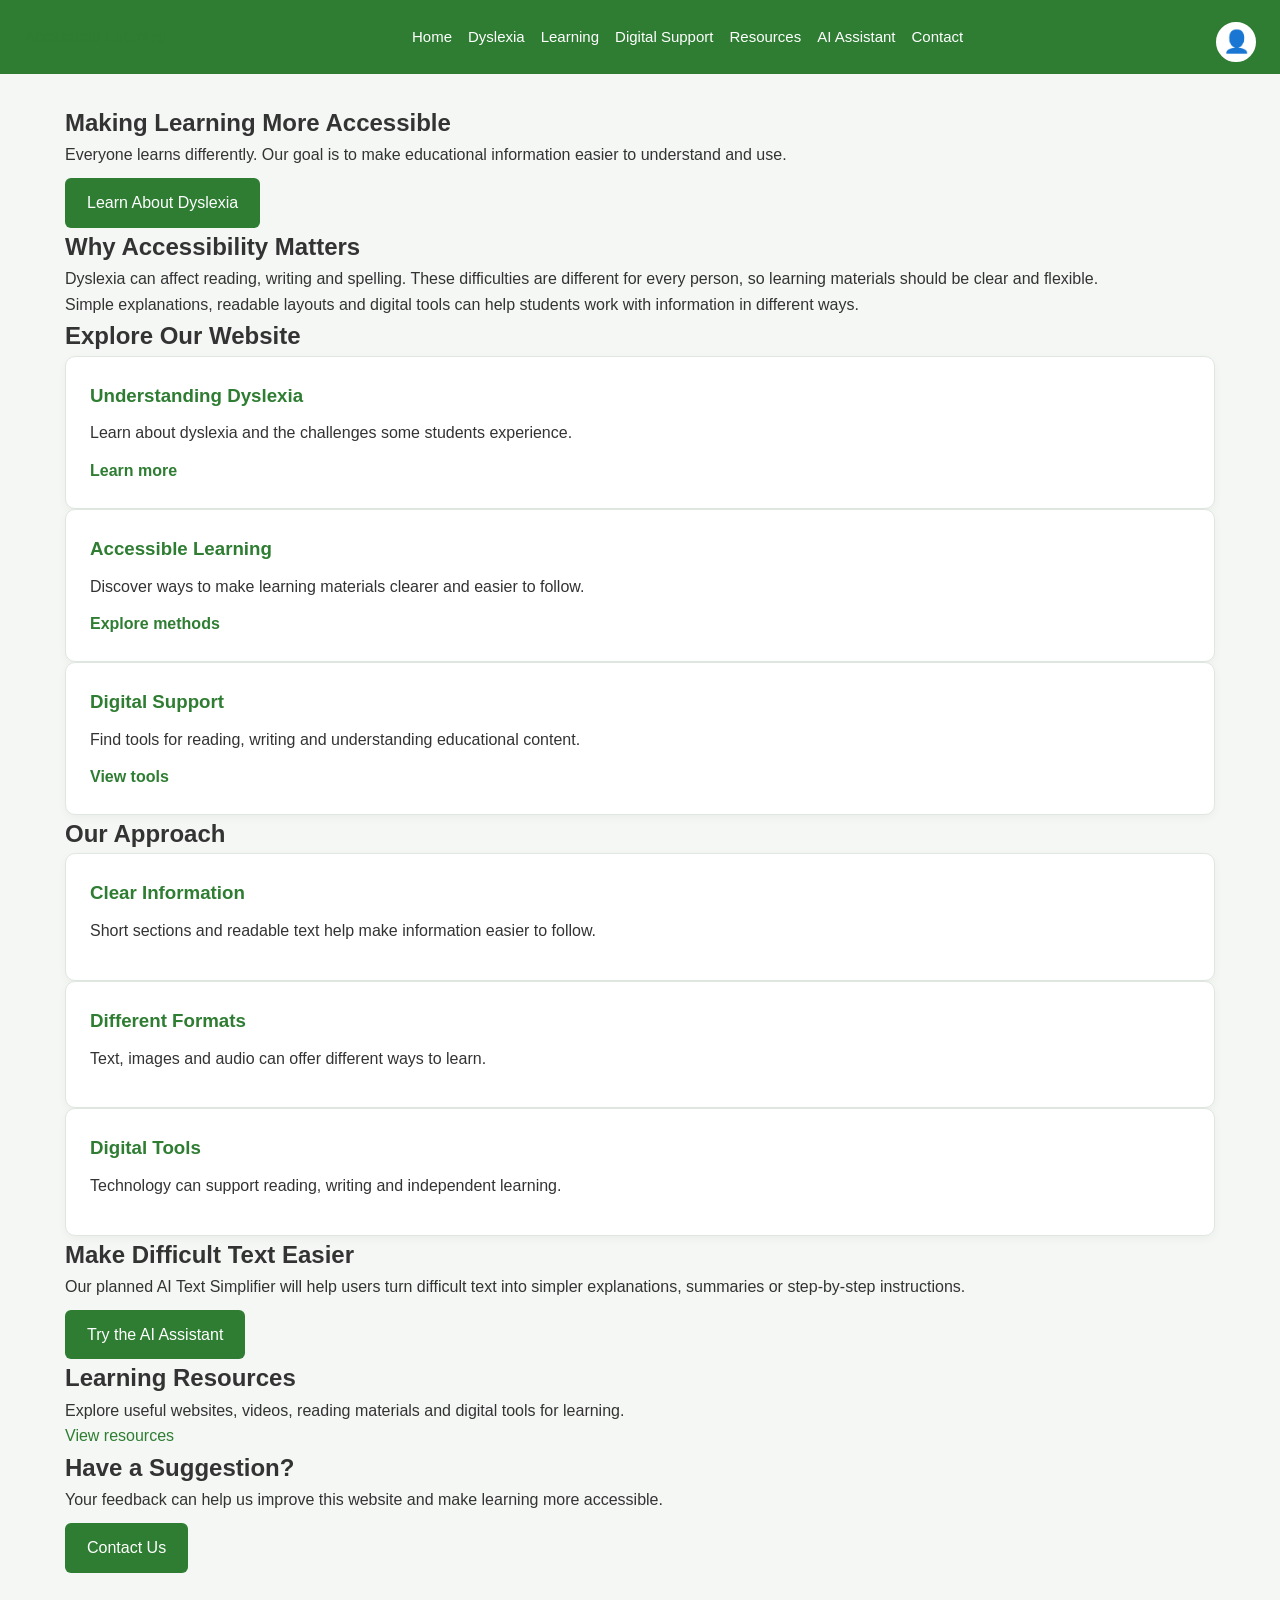
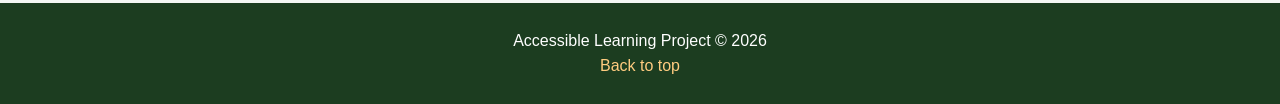
<file: index.html>
<!DOCTYPE html>
<html lang="en">
<head>
    <meta charset="UTF-8">
    <meta name="viewport" content="width=device-width, initial-scale=1.0">
    <title>Accessible Learning</title>
    <link rel="stylesheet" href="css/style.css">
    <script src="js/main.js" defer></script>
</head>
<body>

<header id="top">
    <a href="index.html" class="logo">Accessible Learning</a>

    <nav>
        <a href="index.html">Home</a>
        <a href="understanding-dyslexia.html">Dyslexia</a>
        <a href="accessible-learning.html">Learning</a>
        <a href="digital-support.html">Digital Support</a>
        <a href="learning-resources.html">Resources</a>
        <a href="ai-assistant.html">AI Assistant</a>
        <a href="contact.html">Contact</a>
    </nav>

    <div class="profile-area">
        <button id="profile-button" class="profile-button" type="button"
                aria-label="Open profile menu" aria-expanded="false">
            <span id="profile-avatar">👤</span>
        </button>

        <div id="profile-menu" class="profile-menu" hidden>
            <div id="profile-info">
                <strong>Welcome!</strong>
                <p>Sign in to access your profile.</p>
            </div>
            <a href="register.html">Register</a>
            <a href="login.html">Log in</a>
        </div>
    </div>
</header>


    <main>
        <section class="hero">
            <div>
                <h1>Making Learning More Accessible</h1>
                <p>
                    Everyone learns differently. Our goal is to make
                    educational information easier to understand and use.
                </p>
                <a href="understanding-dyslexia.html" class="button">
                    Learn About Dyslexia
                </a>
            </div>

            <!-- Add a learning-related image here -->
        </section>

        <section class="intro">
            <h2>Why Accessibility Matters</h2>
            <p>
                Dyslexia can affect reading, writing and spelling.
                These difficulties are different for every person,
                so learning materials should be clear and flexible.
            </p>
            <p>
                Simple explanations, readable layouts and digital tools
                can help students work with information in different ways.
            </p>
        </section>

        <section class="topics">
            <h2>Explore Our Website</h2>

            <div class="cards">
                <article class="card">
                    <!-- Add an image about reading or dyslexia -->
                    <h3>Understanding Dyslexia</h3>
                    <p>
                        Learn about dyslexia and the challenges
                        some students experience.
                    </p>
                    <a href="understanding-dyslexia.html">Learn more</a>
                </article>

                <article class="card">
                    <!-- Add an image about accessible learning -->
                    <h3>Accessible Learning</h3>
                    <p>
                        Discover ways to make learning materials
                        clearer and easier to follow.
                    </p>
                    <a href="accessible-learning.html">Explore methods</a>
                </article>

                <article class="card">
                    <!-- Add an image about educational technology -->
                    <h3>Digital Support</h3>
                    <p>
                        Find tools for reading, writing and
                        understanding educational content.
                    </p>
                    <a href="digital-support.html">View tools</a>
                </article>
            </div>
        </section>

        <section class="approach">
            <h2>Our Approach</h2>
            <div class="cards">
                <article class="card">
                    <h3>Clear Information</h3>
                    <p>Short sections and readable text help make information easier to follow.</p>
                </article>

                <article class="card">
                    <h3>Different Formats</h3>
                    <p>Text, images and audio can offer different ways to learn.</p>
                </article>

                <article class="card">
                    <h3>Digital Tools</h3>
                    <p>Technology can support reading, writing and independent learning.</p>
                </article>
            </div>
        </section>

        <section class="ai-section">
            <h2>Make Difficult Text Easier</h2>
            <p>
                Our planned AI Text Simplifier will help users
                turn difficult text into simpler explanations,
                summaries or step-by-step instructions.
            </p>
            <a href="ai-assistant.html" class="button">Try the AI Assistant</a>
        </section>

        <section class="resources">
            <h2>Learning Resources</h2>
            <p>
                Explore useful websites, videos, reading materials
                and digital tools for learning.
            </p>
            <a href="learning-resources.html">View resources</a>
        </section>

        <section class="contact">
            <h2>Have a Suggestion?</h2>
            <p>
                Your feedback can help us improve this website
                and make learning more accessible.
            </p>
            <a href="contact.html" class="button">Contact Us</a>
        </section>
    </main>

    <footer>
        <p>Accessible Learning Project &copy; 2026</p>
        <a href="#top">Back to top</a>
    </footer>

</body>
</html>
</file>
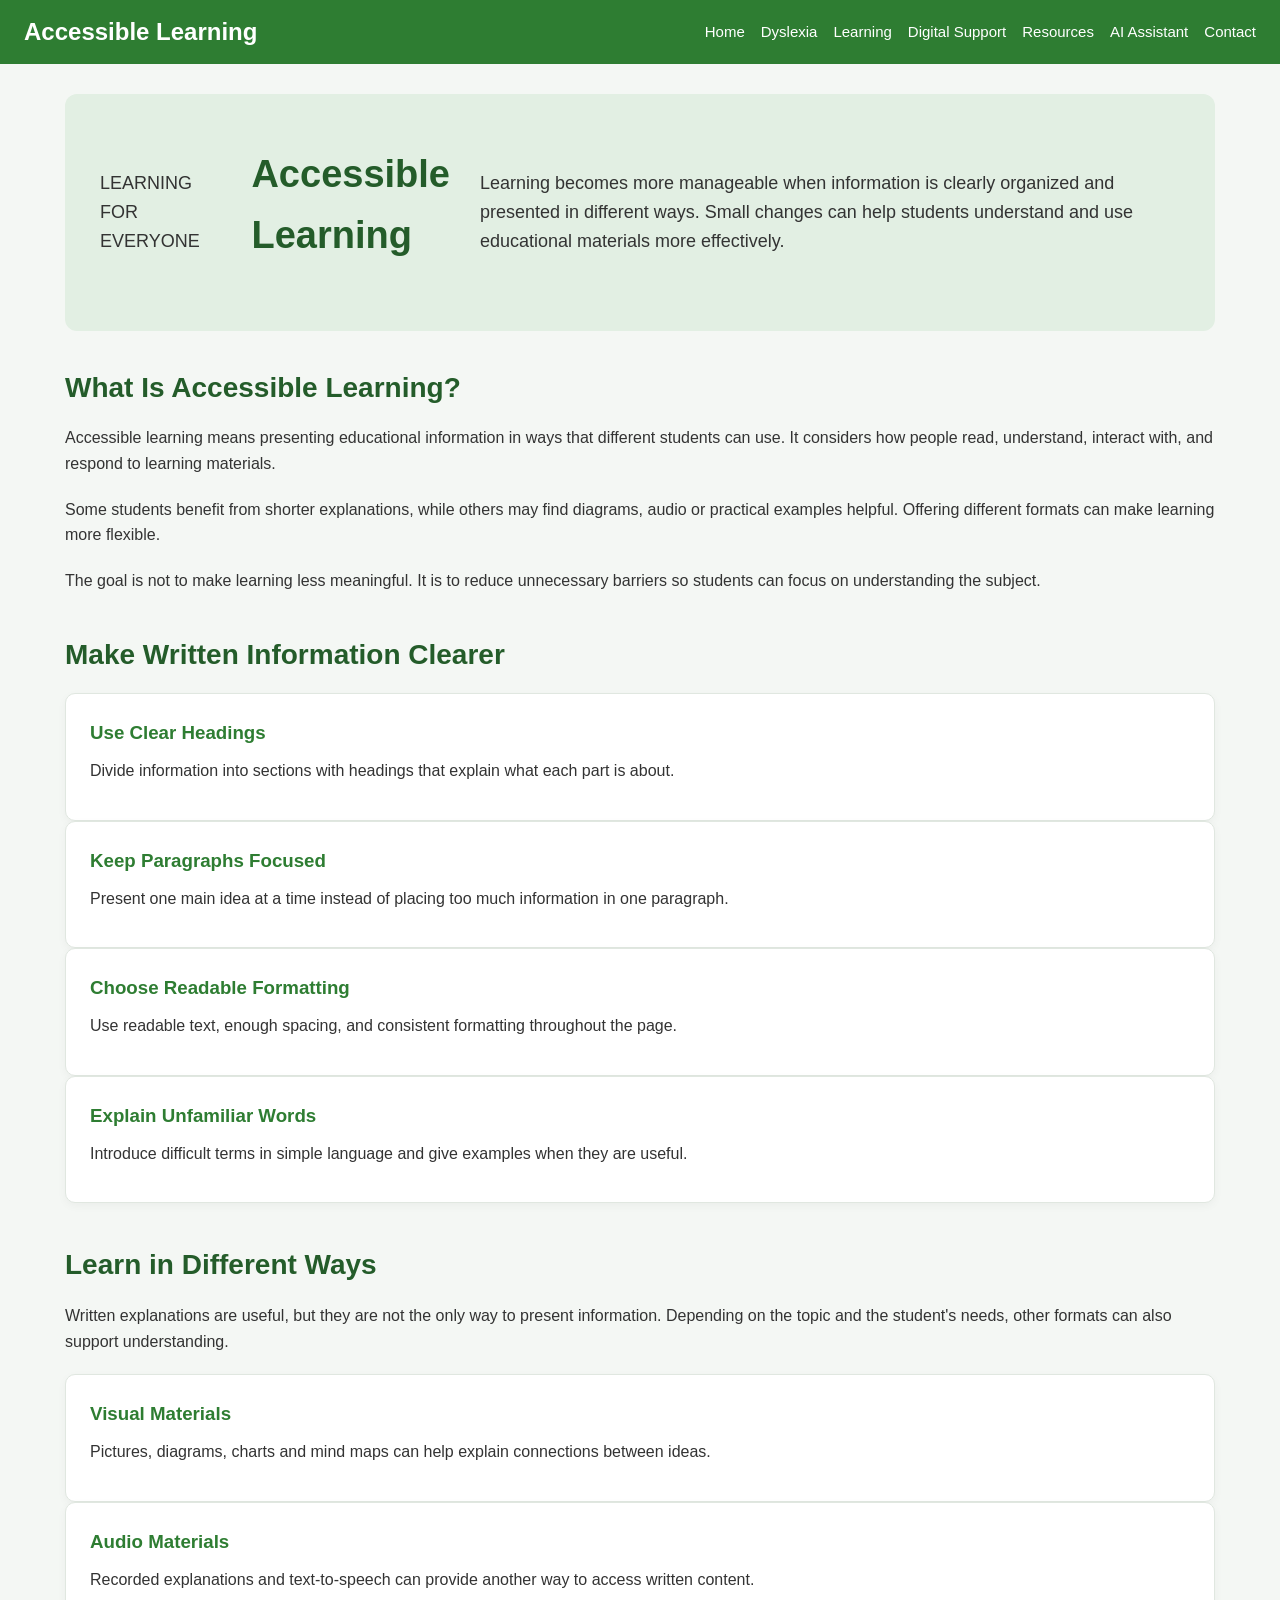
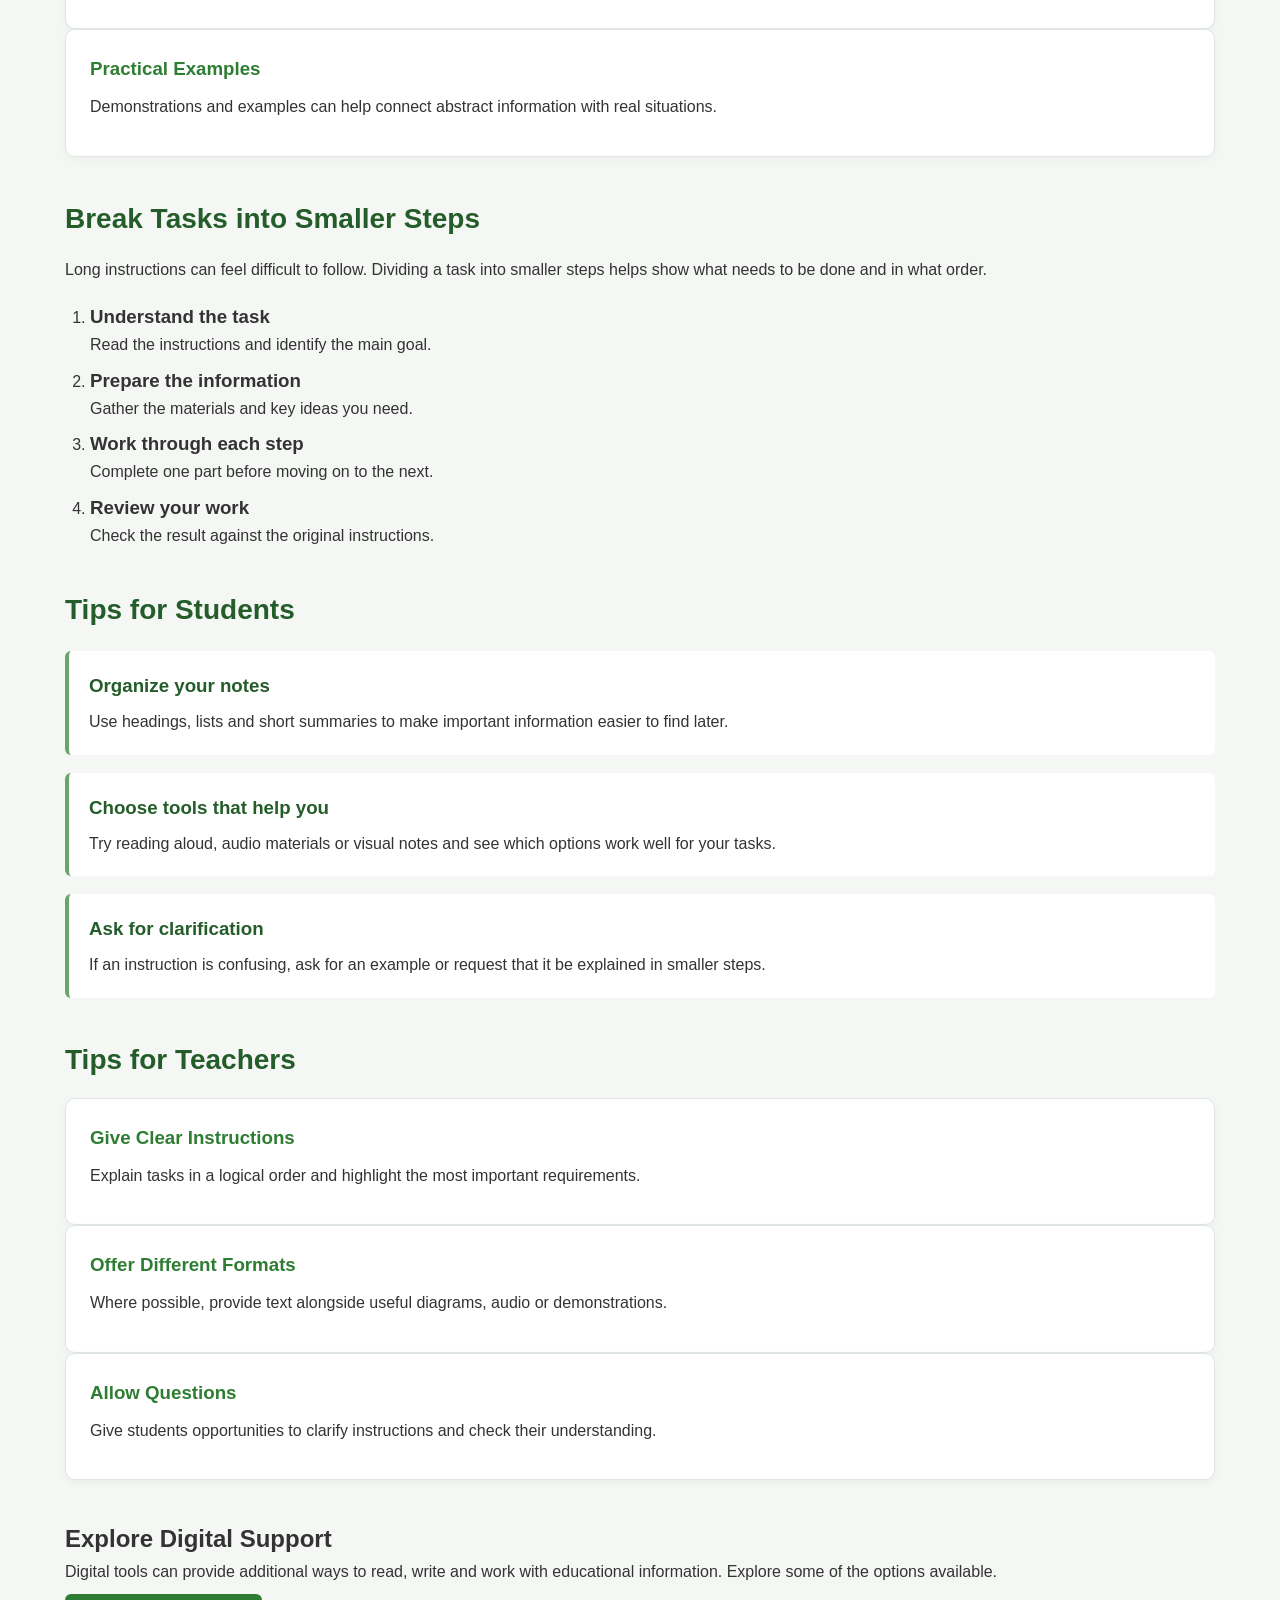
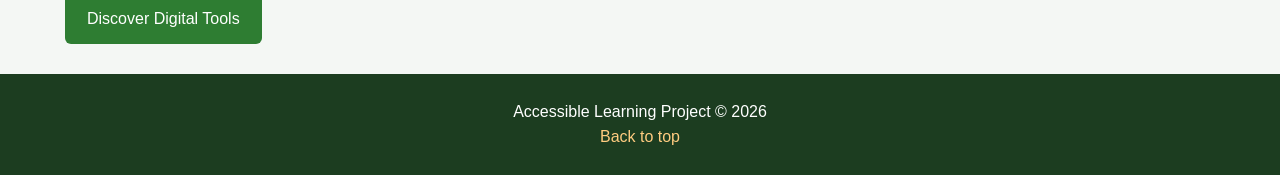
<file: accessible-learning.html>
<!DOCTYPE html>
<html lang="en">
<head>
    <meta charset="UTF-8">
    <meta name="viewport" content="width=device-width, initial-scale=1.0">
    <meta name="description" content="Explore practical ways to make learning materials clearer and more accessible.">
    <title>Accessible Learning | Accessible Learning</title>
    <link rel="stylesheet" href="css/style.css">
    <script src="js/main.js" defer></script>
</head>
<body>

    <header id="top">
    <div class="logo">
        <h2>Accessible Learning</h2>
    </div>

    <nav>
        <a href="index.html">Home</a>
        <a href="understanding-dyslexia.html">Dyslexia</a>
        <a href="accessible-learning.html" aria-current="page">Learning</a>
        <a href="digital-support.html">Digital Support</a>
        <a href="learning-resources.html">Resources</a>
        <a href="ai-assistant.html">AI Assistant</a>
        <a href="contact.html">Contact</a>
    </nav>
</header>

    <main>
        <section class="page-hero">
            <p class="section-label">LEARNING FOR EVERYONE</p>
            <h1>Accessible Learning</h1>
            <p>
                Learning becomes more manageable when information
                is clearly organized and presented in different ways.
                Small changes can help students understand and use
                educational materials more effectively.
            </p>

            <!-- Add an image showing a student studying with organized notes -->
        </section>

        <section class="content-section">
            <h2>What Is Accessible Learning?</h2>

            <p>
                Accessible learning means presenting educational
                information in ways that different students can use.
                It considers how people read, understand, interact
                with, and respond to learning materials.
            </p>

            <p>
                Some students benefit from shorter explanations,
                while others may find diagrams, audio or practical
                examples helpful. Offering different formats can
                make learning more flexible.
            </p>

            <p>
                The goal is not to make learning less meaningful.
                It is to reduce unnecessary barriers so students
                can focus on understanding the subject.
            </p>
        </section>

        <section class="content-section">
            <h2>Make Written Information Clearer</h2>

            <div class="cards">
                <article class="card">
                    <h3>Use Clear Headings</h3>
                    <p>
                        Divide information into sections with headings
                        that explain what each part is about.
                    </p>
                </article>

                <article class="card">
                    <h3>Keep Paragraphs Focused</h3>
                    <p>
                        Present one main idea at a time instead of
                        placing too much information in one paragraph.
                    </p>
                </article>

                <article class="card">
                    <h3>Choose Readable Formatting</h3>
                    <p>
                        Use readable text, enough spacing, and
                        consistent formatting throughout the page.
                    </p>
                </article>

                <article class="card">
                    <h3>Explain Unfamiliar Words</h3>
                    <p>
                        Introduce difficult terms in simple language
                        and give examples when they are useful.
                    </p>
                </article>
            </div>
        </section>

        <section class="content-section">
            <h2>Learn in Different Ways</h2>

            <p>
                Written explanations are useful, but they are not
                the only way to present information. Depending on
                the topic and the student's needs, other formats
                can also support understanding.
            </p>

            <div class="cards">
                <article class="card">
                    <h3>Visual Materials</h3>
                    <p>
                        Pictures, diagrams, charts and mind maps
                        can help explain connections between ideas.
                    </p>
                </article>

                <article class="card">
                    <h3>Audio Materials</h3>
                    <p>
                        Recorded explanations and text-to-speech
                        can provide another way to access written content.
                    </p>
                </article>

                <article class="card">
                    <h3>Practical Examples</h3>
                    <p>
                        Demonstrations and examples can help connect
                        abstract information with real situations.
                    </p>
                </article>
            </div>

            <!-- Add an illustration showing visual, audio and practical learning -->
        </section>

        <section class="content-section">
            <h2>Break Tasks into Smaller Steps</h2>

            <p>
                Long instructions can feel difficult to follow.
                Dividing a task into smaller steps helps show
                what needs to be done and in what order.
            </p>

            <ol class="steps-list">
                <li>
                    <h3>Understand the task</h3>
                    <p>Read the instructions and identify the main goal.</p>
                </li>

                <li>
                    <h3>Prepare the information</h3>
                    <p>Gather the materials and key ideas you need.</p>
                </li>

                <li>
                    <h3>Work through each step</h3>
                    <p>Complete one part before moving on to the next.</p>
                </li>

                <li>
                    <h3>Review your work</h3>
                    <p>Check the result against the original instructions.</p>
                </li>
            </ol>
        </section>

        <section class="content-section">
            <h2>Tips for Students</h2>

            <div class="info-block">
                <h3>Organize your notes</h3>
                <p>
                    Use headings, lists and short summaries to make
                    important information easier to find later.
                </p>
            </div>

            <div class="info-block">
                <h3>Choose tools that help you</h3>
                <p>
                    Try reading aloud, audio materials or visual notes
                    and see which options work well for your tasks.
                </p>
            </div>

            <div class="info-block">
                <h3>Ask for clarification</h3>
                <p>
                    If an instruction is confusing, ask for an example
                    or request that it be explained in smaller steps.
                </p>
            </div>
        </section>

        <section class="content-section">
            <h2>Tips for Teachers</h2>

            <div class="cards">
                <article class="card">
                    <h3>Give Clear Instructions</h3>
                    <p>
                        Explain tasks in a logical order and highlight
                        the most important requirements.
                    </p>
                </article>

                <article class="card">
                    <h3>Offer Different Formats</h3>
                    <p>
                        Where possible, provide text alongside useful
                        diagrams, audio or demonstrations.
                    </p>
                </article>

                <article class="card">
                    <h3>Allow Questions</h3>
                    <p>
                        Give students opportunities to clarify
                        instructions and check their understanding.
                    </p>
                </article>
            </div>
        </section>

        <section class="next-section">
            <h2>Explore Digital Support</h2>
            <p>
                Digital tools can provide additional ways to read,
                write and work with educational information.
                Explore some of the options available.
            </p>
            <a href="digital-support.html" class="button">
                Discover Digital Tools
            </a>
        </section>
    </main>

    <footer>
        <p>Accessible Learning Project &copy; 2026</p>
        <a href="#top">Back to top</a>
    </footer>

</body>
</html>
</file>
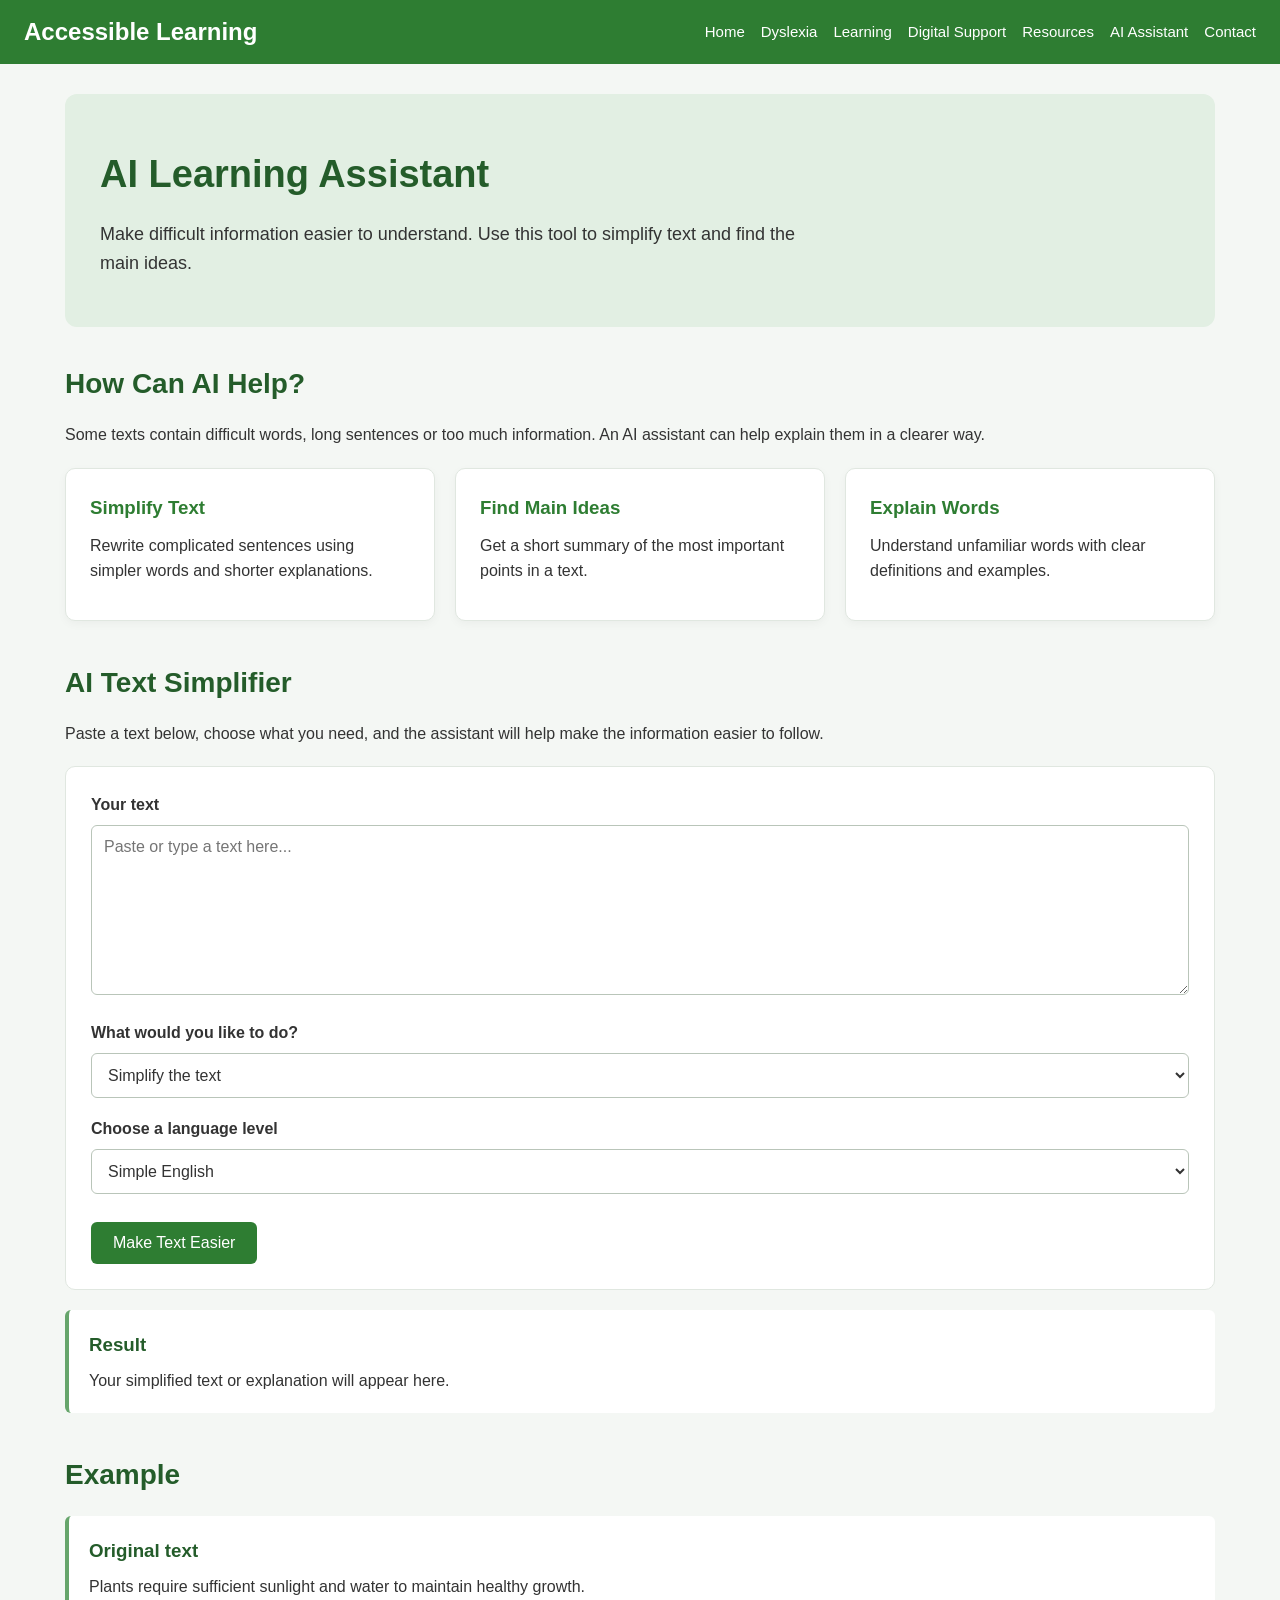
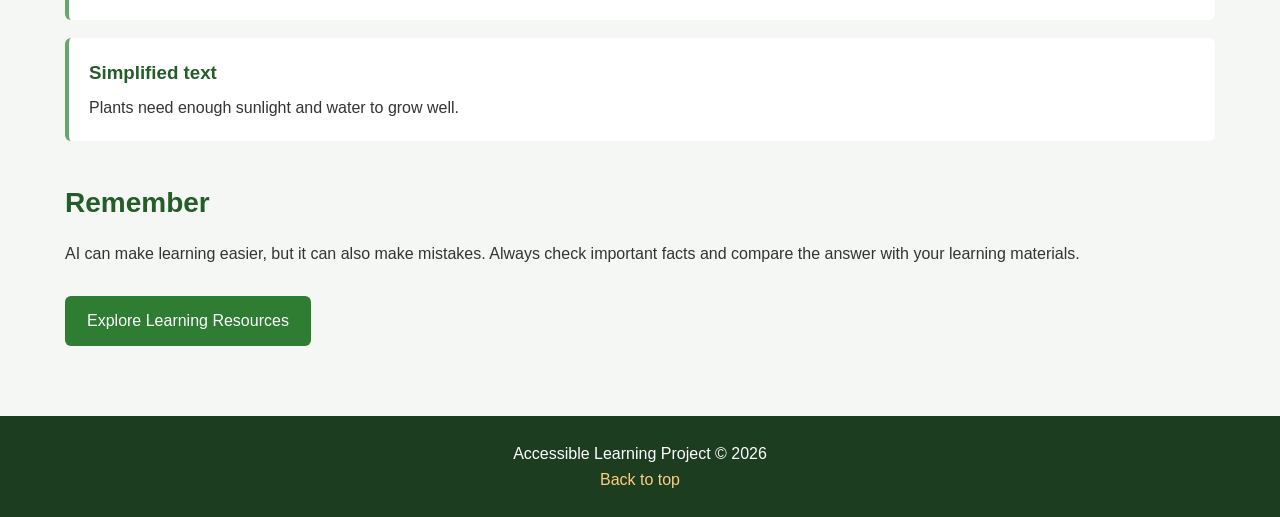
<file: ai-assistant.html>
<!DOCTYPE html>
<html lang="en">
<head>
    <meta charset="UTF-8">
    <meta name="viewport" content="width=device-width, initial-scale=1.0">
    <title>AI Assistant | Accessible Learning</title>
    <link rel="stylesheet" href="css/style.css">
    <script src="js/main.js" defer></script>
</head>
<body>

    <header id="top">
        <div class="logo">
            <h2>Accessible Learning</h2>
        </div>

        <nav>
            <a href="index.html">Home</a>
            <a href="understanding-dyslexia.html">Dyslexia</a>
            <a href="accessible-learning.html">Learning</a>
            <a href="digital-support.html">Digital Support</a>
            <a href="learning-resources.html">Resources</a>
            <a href="ai-assistant.html" aria-current="page">AI Assistant</a>
            <a href="contact.html">Contact</a>
        </nav>
    </header>

    <main>
        <section class="page-hero">
            <div>
                <h1>AI Learning Assistant</h1>
                <p>
                    Make difficult information easier to understand.
                    Use this tool to simplify text and find the main ideas.
                </p>
            </div>

            <!-- Add an illustration of an AI learning assistant here -->
        </section>

        <section class="content-section">
            <h2>How Can AI Help?</h2>
            <p>
                Some texts contain difficult words, long sentences or too
                much information. An AI assistant can help explain them
                in a clearer way.
            </p>

            <div class="card-container">
                <article class="card">
                    <h3>Simplify Text</h3>
                    <p>
                        Rewrite complicated sentences using simpler words
                        and shorter explanations.
                    </p>
                </article>

                <article class="card">
                    <h3>Find Main Ideas</h3>
                    <p>
                        Get a short summary of the most important points
                        in a text.
                    </p>
                </article>

                <article class="card">
                    <h3>Explain Words</h3>
                    <p>
                        Understand unfamiliar words with clear definitions
                        and examples.
                    </p>
                </article>
            </div>
        </section>

        <section class="content-section">
            <h2>AI Text Simplifier</h2>
            <p>
                Paste a text below, choose what you need, and the assistant
                will help make the information easier to follow.
            </p>

            <form id="ai-form">
                <div class="form-group">
                    <label for="ai-text">Your text</label>
                    <textarea
                        id="ai-text"
                        name="text"
                        rows="8"
                        placeholder="Paste or type a text here..."
                        required
                    ></textarea>
                </div>

                <div class="form-group">
                    <label for="ai-task">What would you like to do?</label>
                    <select id="ai-task" name="task" required>
                        <option value="simplify">Simplify the text</option>
                        <option value="summary">Summarize the main ideas</option>
                        <option value="explain">Explain difficult words</option>
                    </select>
                </div>

                <div class="form-group">
                    <label for="ai-level">Choose a language level</label>
                    <select id="ai-level" name="level">
                        <option value="very-simple">Very simple English</option>
                        <option value="simple" selected>Simple English</option>
                        <option value="intermediate">Intermediate English</option>
                    </select>
                </div>

                <button type="submit">Make Text Easier</button>
            </form>

            <div id="ai-status" role="status" aria-live="polite"></div>

            <div id="ai-result" class="info-block">
                <h3>Result</h3>
                <p>Your simplified text or explanation will appear here.</p>
            </div>
        </section>

        <section class="content-section">
            <h2>Example</h2>

            <div class="info-block">
                <h3>Original text</h3>
                <p>
                    Plants require sufficient sunlight and water to
                    maintain healthy growth.
                </p>
            </div>

            <div class="info-block">
                <h3>Simplified text</h3>
                <p>
                    Plants need enough sunlight and water to grow well.
                </p>
            </div>
        </section>

        <section class="content-section">
            <h2>Remember</h2>
            <p>
                AI can make learning easier, but it can also make mistakes.
                Always check important facts and compare the answer with
                your learning materials.
            </p>

            <a href="learning-resources.html" class="button">
                Explore Learning Resources
            </a>
        </section>
    </main>

    <footer>
        <p>Accessible Learning Project &copy; 2026</p>
        <a href="#top">Back to top</a>
    </footer>

</body>
</html>
</file>
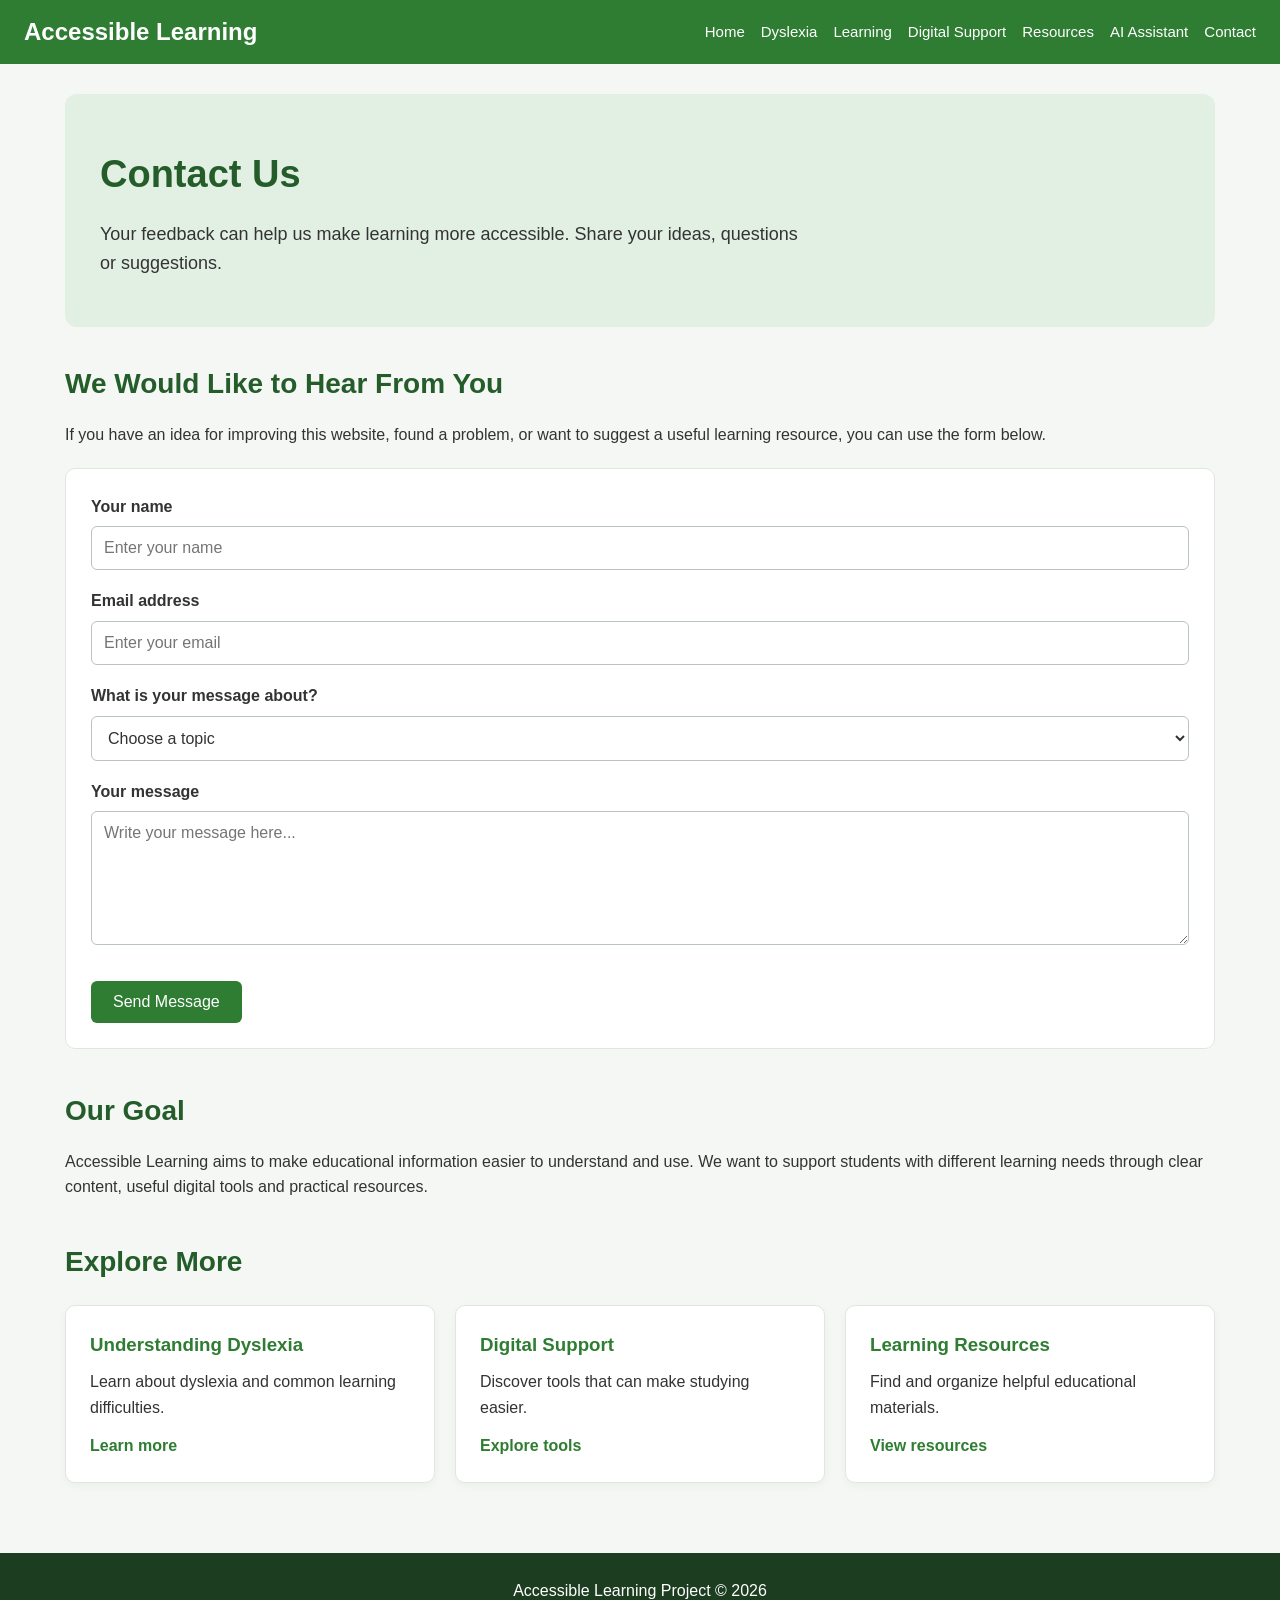
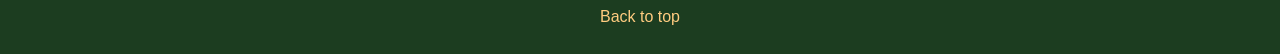
<file: contact.html>
<!DOCTYPE html>
<html lang="en">
<head>
    <meta charset="UTF-8">
    <meta name="viewport" content="width=device-width, initial-scale=1.0">
    <title>Contact | Accessible Learning</title>
    <link rel="stylesheet" href="css/style.css">
    <script src="js/main.js" defer></script>
</head>
<body>

    <header id="top">
        <div class="logo">
            <h2>Accessible Learning</h2>
        </div>

        <nav>
            <a href="index.html">Home</a>
            <a href="understanding-dyslexia.html">Dyslexia</a>
            <a href="accessible-learning.html">Learning</a>
            <a href="digital-support.html">Digital Support</a>
            <a href="learning-resources.html">Resources</a>
            <a href="ai-assistant.html">AI Assistant</a>
            <a href="contact.html" aria-current="page">Contact</a>
        </nav>
    </header>

    <main>
        <section class="page-hero">
            <div>
                <h1>Contact Us</h1>
                <p>
                    Your feedback can help us make learning more accessible.
                    Share your ideas, questions or suggestions.
                </p>
            </div>

            <!-- Add an image related to communication here -->
        </section>

        <section class="content-section">
            <h2>We Would Like to Hear From You</h2>
            <p>
                If you have an idea for improving this website, found a
                problem, or want to suggest a useful learning resource,
                you can use the form below.
            </p>

            <form id="contact-form">
                <div class="form-group">
                    <label for="contact-name">Your name</label>
                    <input
                        type="text"
                        id="contact-name"
                        name="name"
                        placeholder="Enter your name"
                        required
                    >
                </div>

                <div class="form-group">
                    <label for="contact-email">Email address</label>
                    <input
                        type="email"
                        id="contact-email"
                        name="email"
                        placeholder="Enter your email"
                        required
                    >
                </div>

                <div class="form-group">
                    <label for="contact-topic">What is your message about?</label>
                    <select id="contact-topic" name="topic" required>
                        <option value="">Choose a topic</option>
                        <option value="Feedback">Website feedback</option>
                        <option value="Suggestion">Suggestion</option>
                        <option value="Question">Question</option>
                        <option value="Resource">Learning resource</option>
                        <option value="Problem">Report a problem</option>
                        <option value="Other">Other</option>
                    </select>
                </div>

                <div class="form-group">
                    <label for="contact-message">Your message</label>
                    <textarea
                        id="contact-message"
                        name="message"
                        rows="6"
                        placeholder="Write your message here..."
                        required
                    ></textarea>
                </div>

                <button type="submit">Send Message</button>
            </form>

            <div id="contact-status" role="status" aria-live="polite"></div>
        </section>

        <section class="content-section">
            <h2>Our Goal</h2>
            <p>
                Accessible Learning aims to make educational information
                easier to understand and use. We want to support students
                with different learning needs through clear content,
                useful digital tools and practical resources.
            </p>
        </section>

        <section class="content-section">
            <h2>Explore More</h2>
            <div class="card-container">
                <article class="card">
                    <h3>Understanding Dyslexia</h3>
                    <p>Learn about dyslexia and common learning difficulties.</p>
                    <a href="understanding-dyslexia.html">Learn more</a>
                </article>

                <article class="card">
                    <h3>Digital Support</h3>
                    <p>Discover tools that can make studying easier.</p>
                    <a href="digital-support.html">Explore tools</a>
                </article>

                <article class="card">
                    <h3>Learning Resources</h3>
                    <p>Find and organize helpful educational materials.</p>
                    <a href="learning-resources.html">View resources</a>
                </article>
            </div>
        </section>
    </main>

    <footer>
        <p>Accessible Learning Project &copy; 2026</p>
        <a href="#top">Back to top</a>
    </footer>

</body>
</html>
</file>
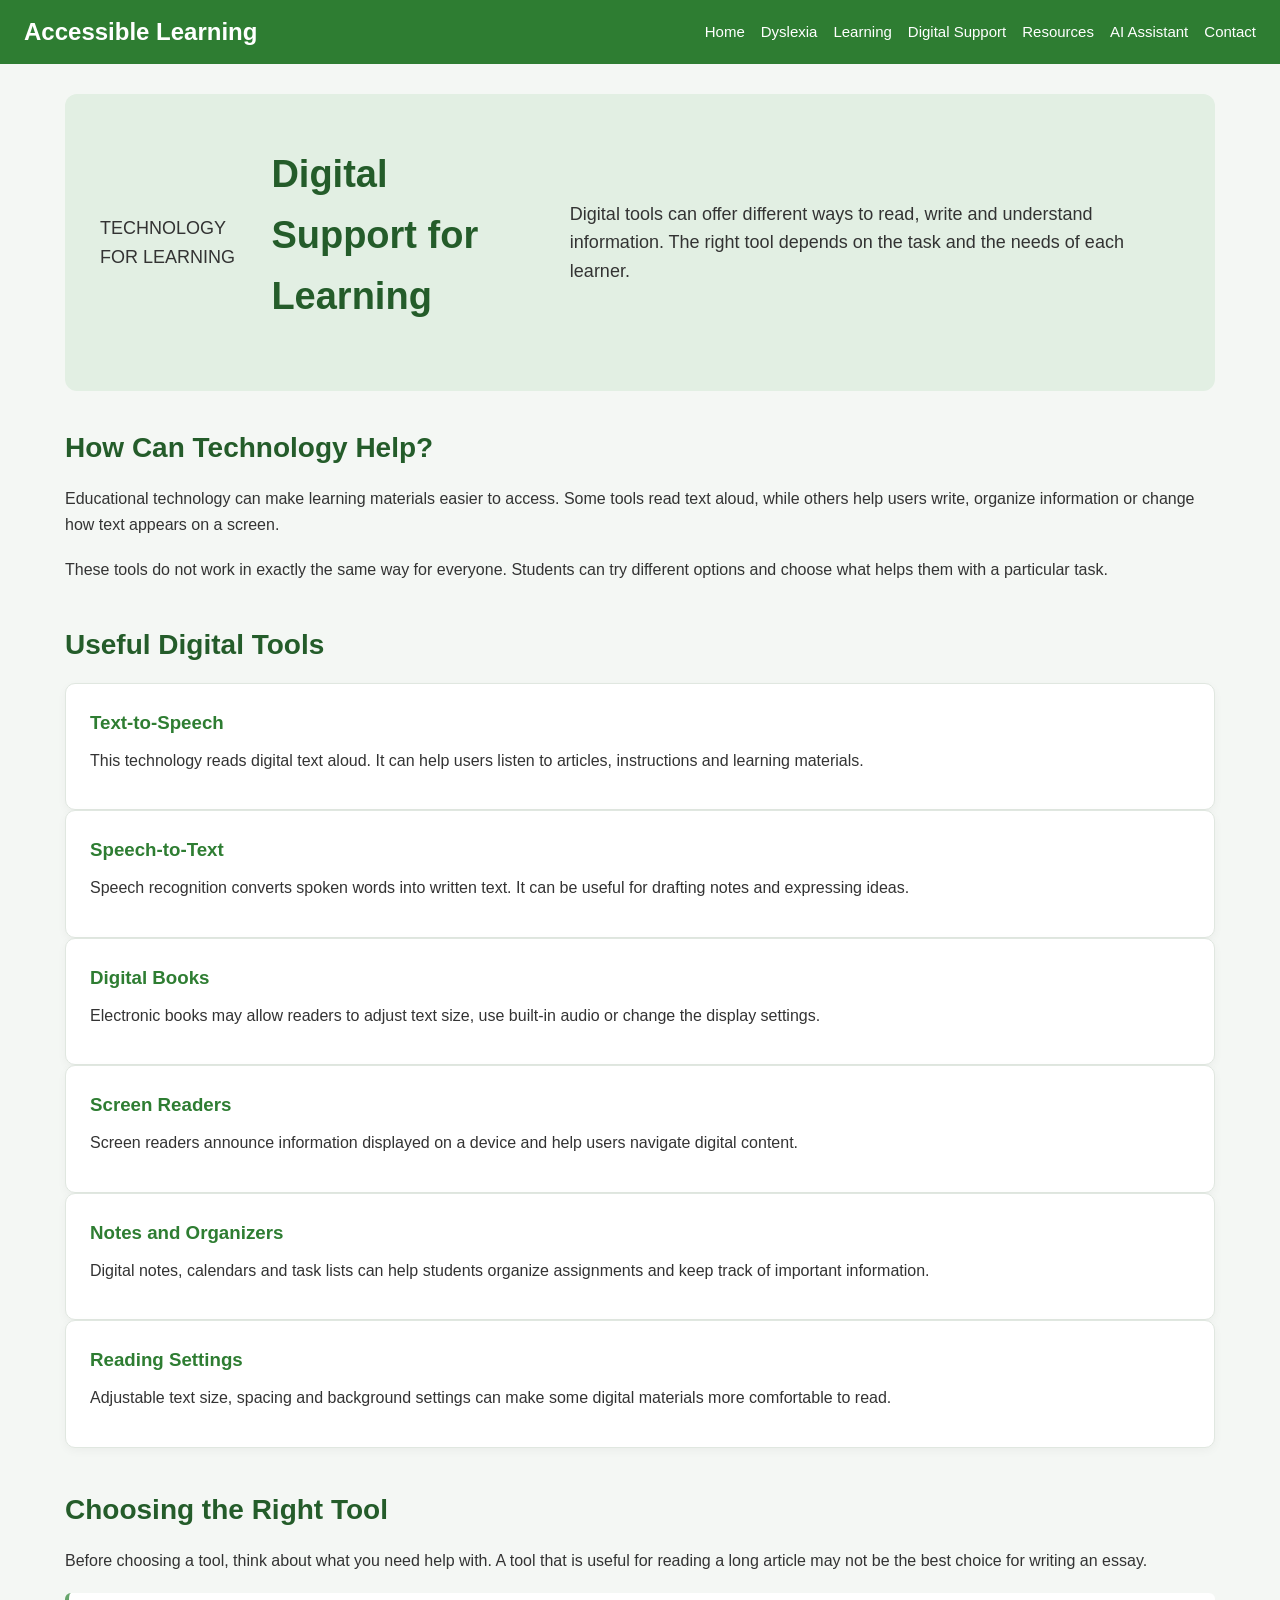
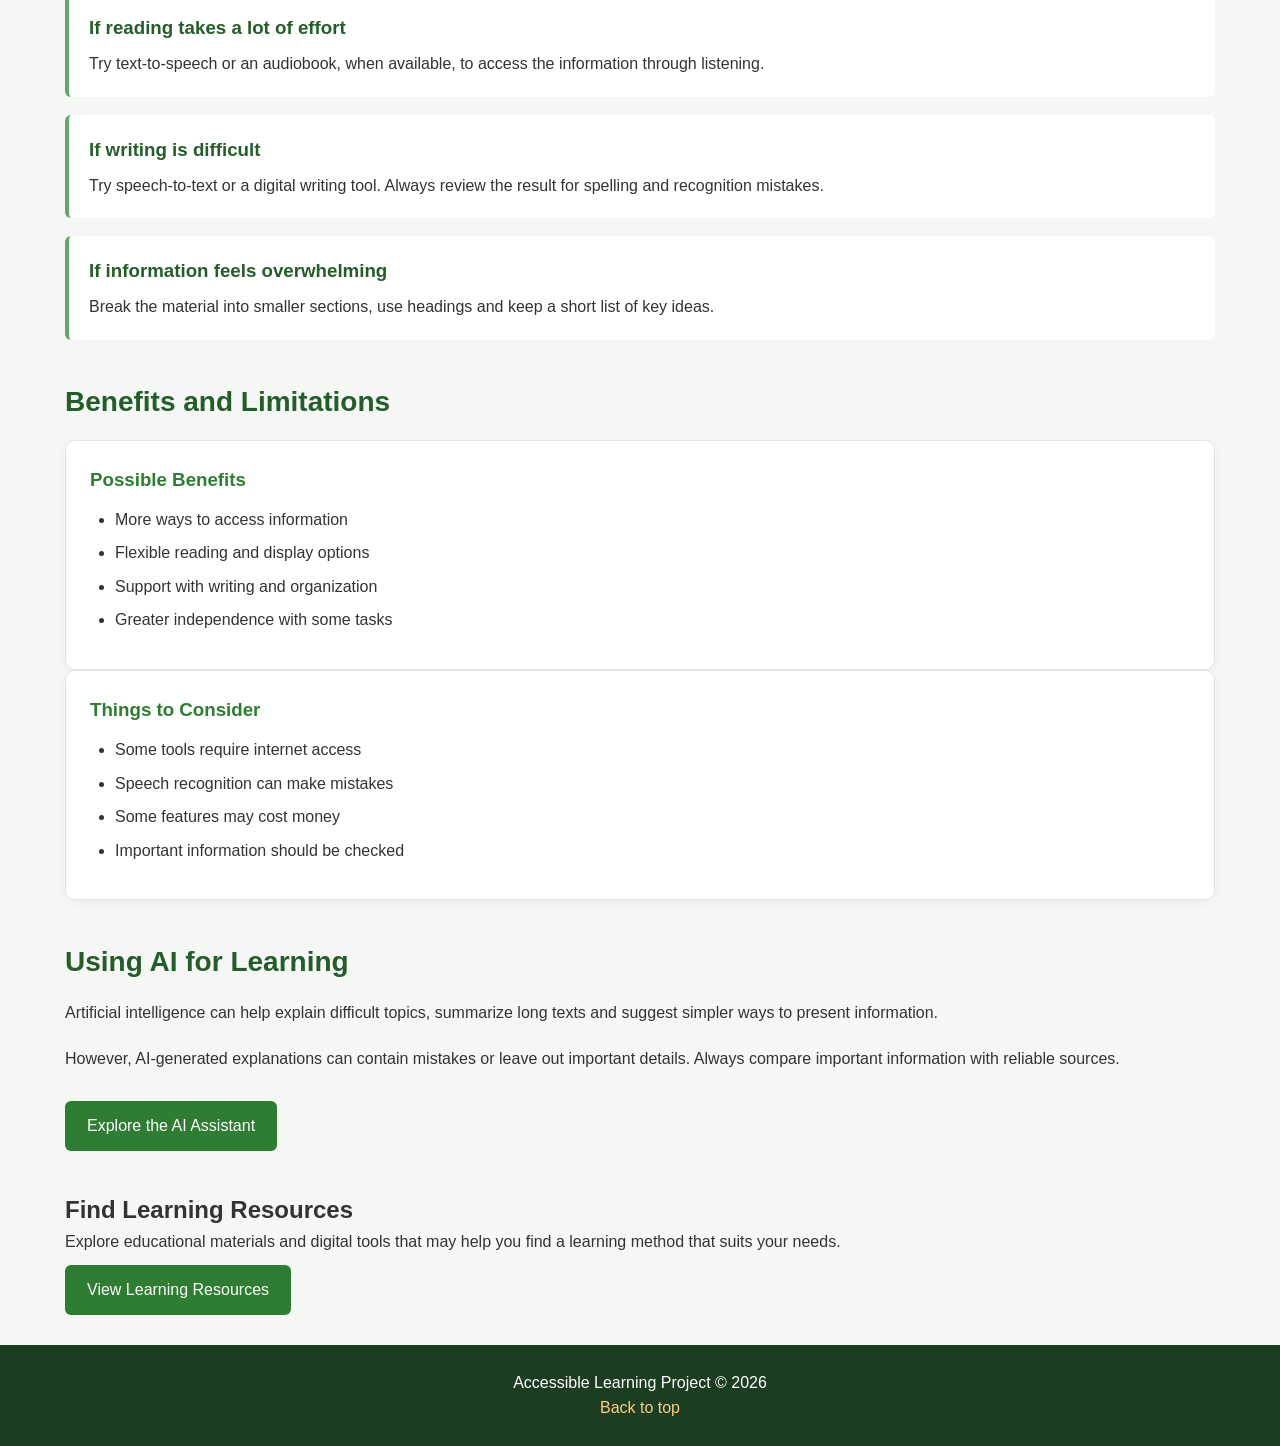
<file: digital-support.html>
<!DOCTYPE html>
<html lang="en">
<head>
    <meta charset="UTF-8">
    <meta name="viewport" content="width=device-width, initial-scale=1.0">
    <meta name="description" content="Discover digital tools that can support reading, writing and accessible learning.">
    <title>Digital Support | Accessible Learning</title>
    <link rel="stylesheet" href="css/style.css">
    <script src="js/main.js" defer></script>
</head>
<body>

    <header id="top">
    <div class="logo">
        <h2>Accessible Learning</h2>
    </div>

    <nav>
        <a href="index.html">Home</a>
        <a href="understanding-dyslexia.html">Dyslexia</a>
        <a href="accessible-learning.html">Learning</a>
        <a href="digital-support.html" aria-current="page">Digital Support</a>
        <a href="learning-resources.html">Resources</a>
        <a href="ai-assistant.html">AI Assistant</a>
        <a href="contact.html">Contact</a>
    </nav>
</header>

    <main>
        <section class="page-hero">
            <p class="section-label">TECHNOLOGY FOR LEARNING</p>
            <h1>Digital Support for Learning</h1>
            <p>
                Digital tools can offer different ways to read,
                write and understand information. The right tool
                depends on the task and the needs of each learner.
            </p>

            <!-- Add an image of a student using a laptop or headphones -->
        </section>

        <section class="content-section">
            <h2>How Can Technology Help?</h2>

            <p>
                Educational technology can make learning materials
                easier to access. Some tools read text aloud, while
                others help users write, organize information or
                change how text appears on a screen.
            </p>

            <p>
                These tools do not work in exactly the same way
                for everyone. Students can try different options
                and choose what helps them with a particular task.
            </p>
        </section>

        <section class="content-section">
            <h2>Useful Digital Tools</h2>

            <div class="cards">
                <article class="card">
                    <h3>Text-to-Speech</h3>
                    <p>
                        This technology reads digital text aloud.
                        It can help users listen to articles,
                        instructions and learning materials.
                    </p>
                </article>

                <article class="card">
                    <h3>Speech-to-Text</h3>
                    <p>
                        Speech recognition converts spoken words
                        into written text. It can be useful for
                        drafting notes and expressing ideas.
                    </p>
                </article>

                <article class="card">
                    <h3>Digital Books</h3>
                    <p>
                        Electronic books may allow readers to
                        adjust text size, use built-in audio
                        or change the display settings.
                    </p>
                </article>

                <article class="card">
                    <h3>Screen Readers</h3>
                    <p>
                        Screen readers announce information
                        displayed on a device and help users
                        navigate digital content.
                    </p>
                </article>

                <article class="card">
                    <h3>Notes and Organizers</h3>
                    <p>
                        Digital notes, calendars and task lists
                        can help students organize assignments
                        and keep track of important information.
                    </p>
                </article>

                <article class="card">
                    <h3>Reading Settings</h3>
                    <p>
                        Adjustable text size, spacing and
                        background settings can make some
                        digital materials more comfortable to read.
                    </p>
                </article>
            </div>
        </section>

        <section class="content-section">
            <h2>Choosing the Right Tool</h2>

            <p>
                Before choosing a tool, think about what you need
                help with. A tool that is useful for reading a long
                article may not be the best choice for writing an essay.
            </p>

            <div class="info-block">
                <h3>If reading takes a lot of effort</h3>
                <p>
                    Try text-to-speech or an audiobook, when available,
                    to access the information through listening.
                </p>
            </div>

            <div class="info-block">
                <h3>If writing is difficult</h3>
                <p>
                    Try speech-to-text or a digital writing tool.
                    Always review the result for spelling and
                    recognition mistakes.
                </p>
            </div>

            <div class="info-block">
                <h3>If information feels overwhelming</h3>
                <p>
                    Break the material into smaller sections,
                    use headings and keep a short list of key ideas.
                </p>
            </div>
        </section>

        <section class="content-section">
            <h2>Benefits and Limitations</h2>

            <div class="cards">
                <article class="card">
                    <h3>Possible Benefits</h3>
                    <ul>
                        <li>More ways to access information</li>
                        <li>Flexible reading and display options</li>
                        <li>Support with writing and organization</li>
                        <li>Greater independence with some tasks</li>
                    </ul>
                </article>

                <article class="card">
                    <h3>Things to Consider</h3>
                    <ul>
                        <li>Some tools require internet access</li>
                        <li>Speech recognition can make mistakes</li>
                        <li>Some features may cost money</li>
                        <li>Important information should be checked</li>
                    </ul>
                </article>
            </div>
        </section>

        <section class="content-section">
            <h2>Using AI for Learning</h2>

            <p>
                Artificial intelligence can help explain difficult
                topics, summarize long texts and suggest simpler
                ways to present information.
            </p>

            <p>
                However, AI-generated explanations can contain
                mistakes or leave out important details. Always
                compare important information with reliable sources.
            </p>

            <a href="ai-assistant.html" class="button">
                Explore the AI Assistant
            </a>
        </section>

        <section class="next-section">
            <h2>Find Learning Resources</h2>

            <p>
                Explore educational materials and digital tools
                that may help you find a learning method that
                suits your needs.
            </p>

            <a href="learning-resources.html" class="button">
                View Learning Resources
            </a>
        </section>
    </main>

    <footer>
        <p>Accessible Learning Project &copy; 2026</p>
        <a href="#top">Back to top</a>
    </footer>

</body>
</html>
</file>
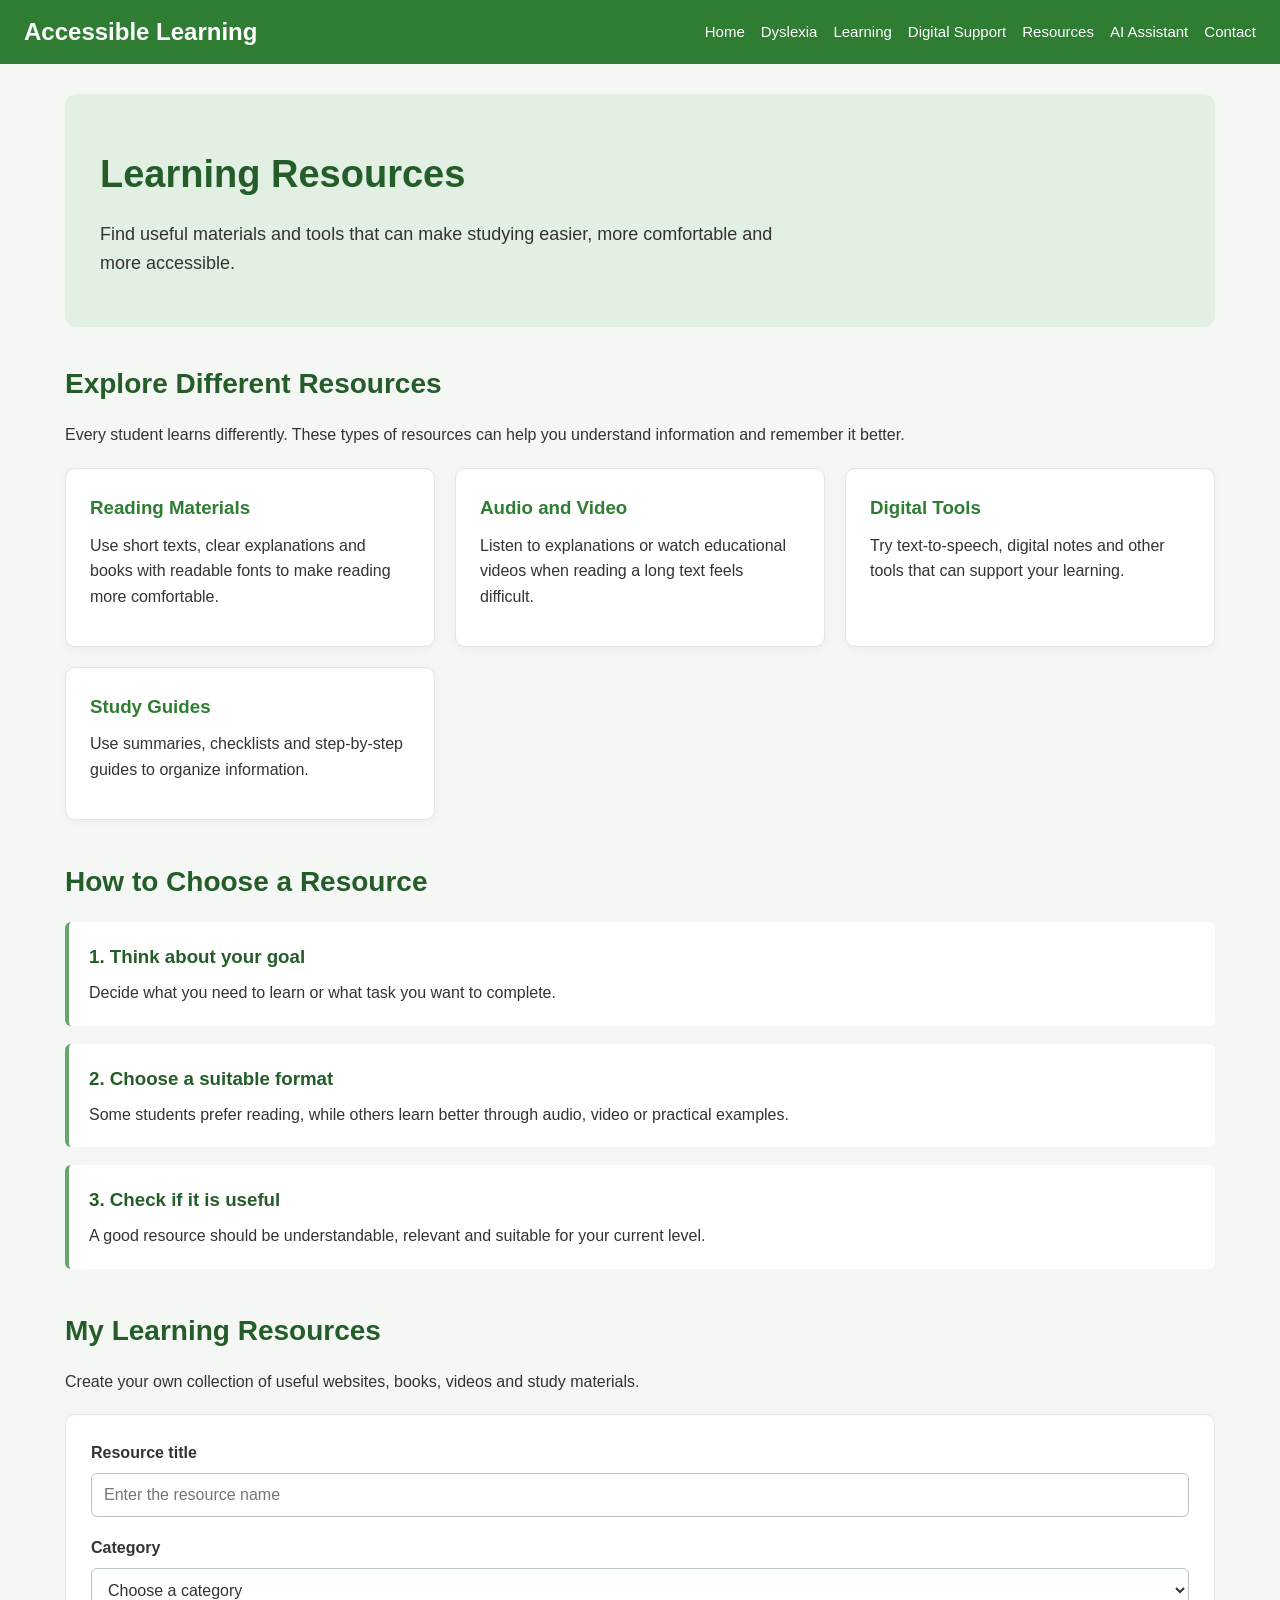
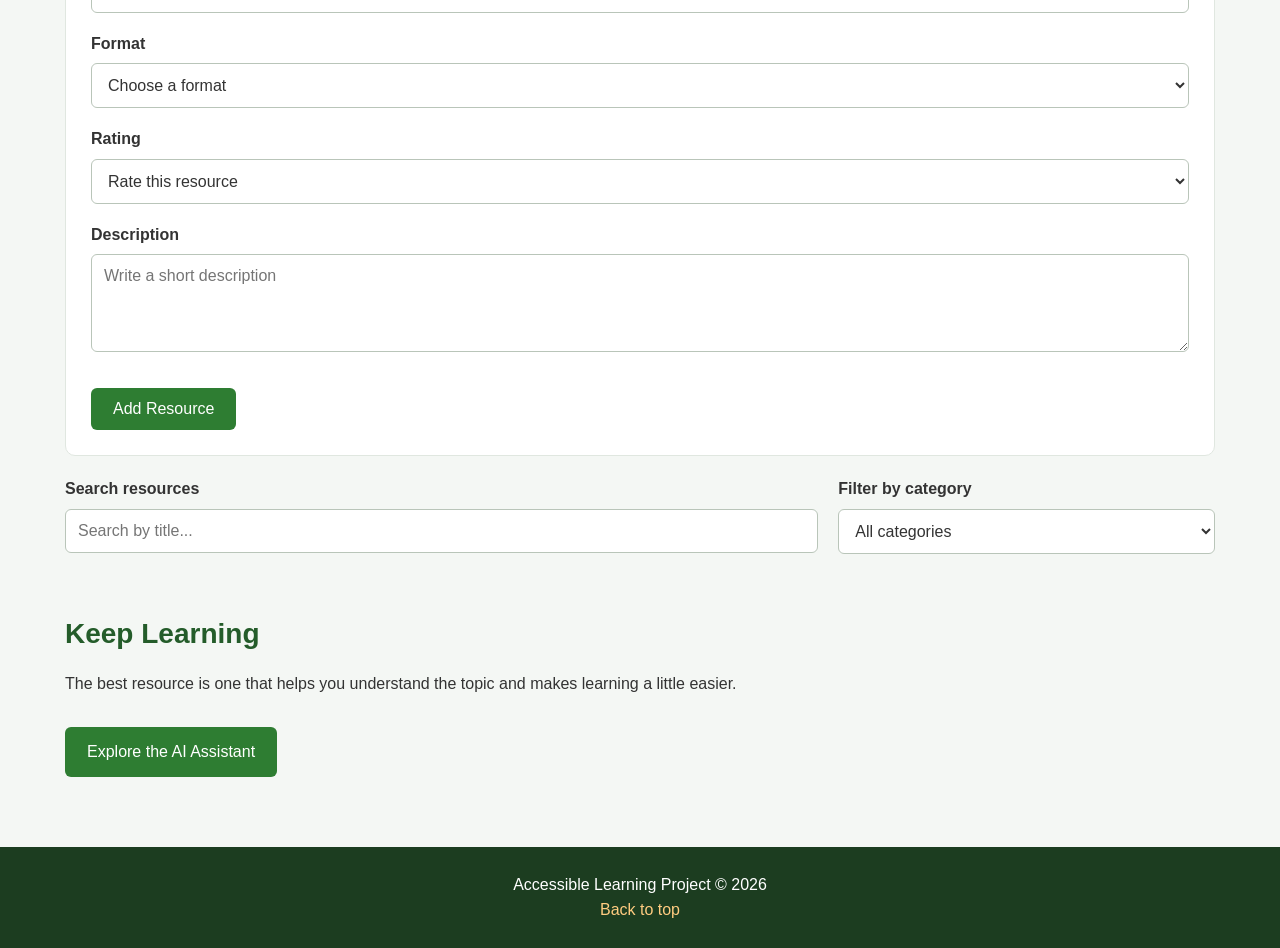
<file: learning-resources.html>
<!DOCTYPE html>
<html lang="en">
<head>
    <meta charset="UTF-8">
    <meta name="viewport" content="width=device-width, initial-scale=1.0">
    <title>Learning Resources | Accessible Learning</title>
    <link rel="stylesheet" href="css/style.css">
    <script src="js/main.js" defer></script>
</head>
<body>

    <header id="top">
        <div class="logo">
            <h2>Accessible Learning</h2>
        </div>

        <nav>
            <a href="index.html">Home</a>
            <a href="understanding-dyslexia.html">Dyslexia</a>
            <a href="accessible-learning.html">Learning</a>
            <a href="digital-support.html">Digital Support</a>
            <a href="learning-resources.html" aria-current="page">Resources</a>
            <a href="ai-assistant.html">AI Assistant</a>
            <a href="contact.html">Contact</a>
        </nav>
    </header>

    <main>
        <section class="page-hero">
            <div>
                <h1>Learning Resources</h1>
                <p>
                    Find useful materials and tools that can make studying
                    easier, more comfortable and more accessible.
                </p>
            </div>

            <!-- Add an image of books or study materials here -->
        </section>

        <section class="content-section">
            <h2>Explore Different Resources</h2>
            <p>
                Every student learns differently. These types of resources
                can help you understand information and remember it better.
            </p>

            <div class="card-container">
                <article class="card">
                    <h3>Reading Materials</h3>
                    <p>
                        Use short texts, clear explanations and books with
                        readable fonts to make reading more comfortable.
                    </p>
                </article>

                <article class="card">
                    <h3>Audio and Video</h3>
                    <p>
                        Listen to explanations or watch educational videos
                        when reading a long text feels difficult.
                    </p>
                </article>

                <article class="card">
                    <h3>Digital Tools</h3>
                    <p>
                        Try text-to-speech, digital notes and other tools
                        that can support your learning.
                    </p>
                </article>

                <article class="card">
                    <h3>Study Guides</h3>
                    <p>
                        Use summaries, checklists and step-by-step guides
                        to organize information.
                    </p>
                </article>
            </div>
        </section>

        <section class="content-section">
            <h2>How to Choose a Resource</h2>

            <div class="info-block">
                <h3>1. Think about your goal</h3>
                <p>
                    Decide what you need to learn or what task you want
                    to complete.
                </p>
            </div>

            <div class="info-block">
                <h3>2. Choose a suitable format</h3>
                <p>
                    Some students prefer reading, while others learn better
                    through audio, video or practical examples.
                </p>
            </div>

            <div class="info-block">
                <h3>3. Check if it is useful</h3>
                <p>
                    A good resource should be understandable, relevant
                    and suitable for your current level.
                </p>
            </div>
        </section>

        <section class="content-section">
            <h2>My Learning Resources</h2>
            <p>
                Create your own collection of useful websites, books,
                videos and study materials.
            </p>

            <form id="resource-form">
                <div class="form-group">
                    <label for="resource-title">Resource title</label>
                    <input
                        type="text"
                        id="resource-title"
                        name="title"
                        placeholder="Enter the resource name"
                        required
                    >
                </div>

                <div class="form-group">
                    <label for="resource-category">Category</label>
                    <select id="resource-category" name="category" required>
                        <option value="">Choose a category</option>
                        <option value="Reading">Reading</option>
                        <option value="Audio and Video">Audio and Video</option>
                        <option value="Digital Tools">Digital Tools</option>
                        <option value="Study Guides">Study Guides</option>
                        <option value="Other">Other</option>
                    </select>
                </div>

                <div class="form-group">
                    <label for="resource-format">Format</label>
                    <select id="resource-format" name="format" required>
                        <option value="">Choose a format</option>
                        <option value="Website">Website</option>
                        <option value="Book">Book</option>
                        <option value="Video">Video</option>
                        <option value="Audio">Audio</option>
                        <option value="Document">Document</option>
                        <option value="Other">Other</option>
                    </select>
                </div>

                <div class="form-group">
                    <label for="resource-rating">Rating</label>
                    <select id="resource-rating" name="rating" required>
                        <option value="">Rate this resource</option>
                        <option value="1">1 - Not very useful</option>
                        <option value="2">2</option>
                        <option value="3">3 - Average</option>
                        <option value="4">4</option>
                        <option value="5">5 - Very useful</option>
                    </select>
                </div>

                <div class="form-group">
                    <label for="resource-description">Description</label>
                    <textarea
                        id="resource-description"
                        name="description"
                        placeholder="Write a short description"
                        rows="4"
                        required
                    ></textarea>
                </div>

                <button type="submit">Add Resource</button>
            </form>

            <div class="resource-controls">
                <div class="form-group">
                    <label for="resource-search">Search resources</label>
                    <input
                        type="search"
                        id="resource-search"
                        placeholder="Search by title..."
                    >
                </div>

                <div class="form-group">
                    <label for="resource-filter">Filter by category</label>
                    <select id="resource-filter">
                        <option value="All">All categories</option>
                        <option value="Reading">Reading</option>
                        <option value="Audio and Video">Audio and Video</option>
                        <option value="Digital Tools">Digital Tools</option>
                        <option value="Study Guides">Study Guides</option>
                        <option value="Other">Other</option>
                    </select>
                </div>
            </div>

            <div id="resource-list">
                <p>Your saved resources will appear here.</p>
            </div>
        </section>

        <section class="content-section">
            <h2>Keep Learning</h2>
            <p>
                The best resource is one that helps you understand the topic
                and makes learning a little easier.
            </p>
            <a href="ai-assistant.html" class="button">
                Explore the AI Assistant
            </a>
        </section>
    </main>

    <footer>
        <p>Accessible Learning Project &copy; 2026</p>
        <a href="#top">Back to top</a>
    </footer>

</body>
</html>
</file>
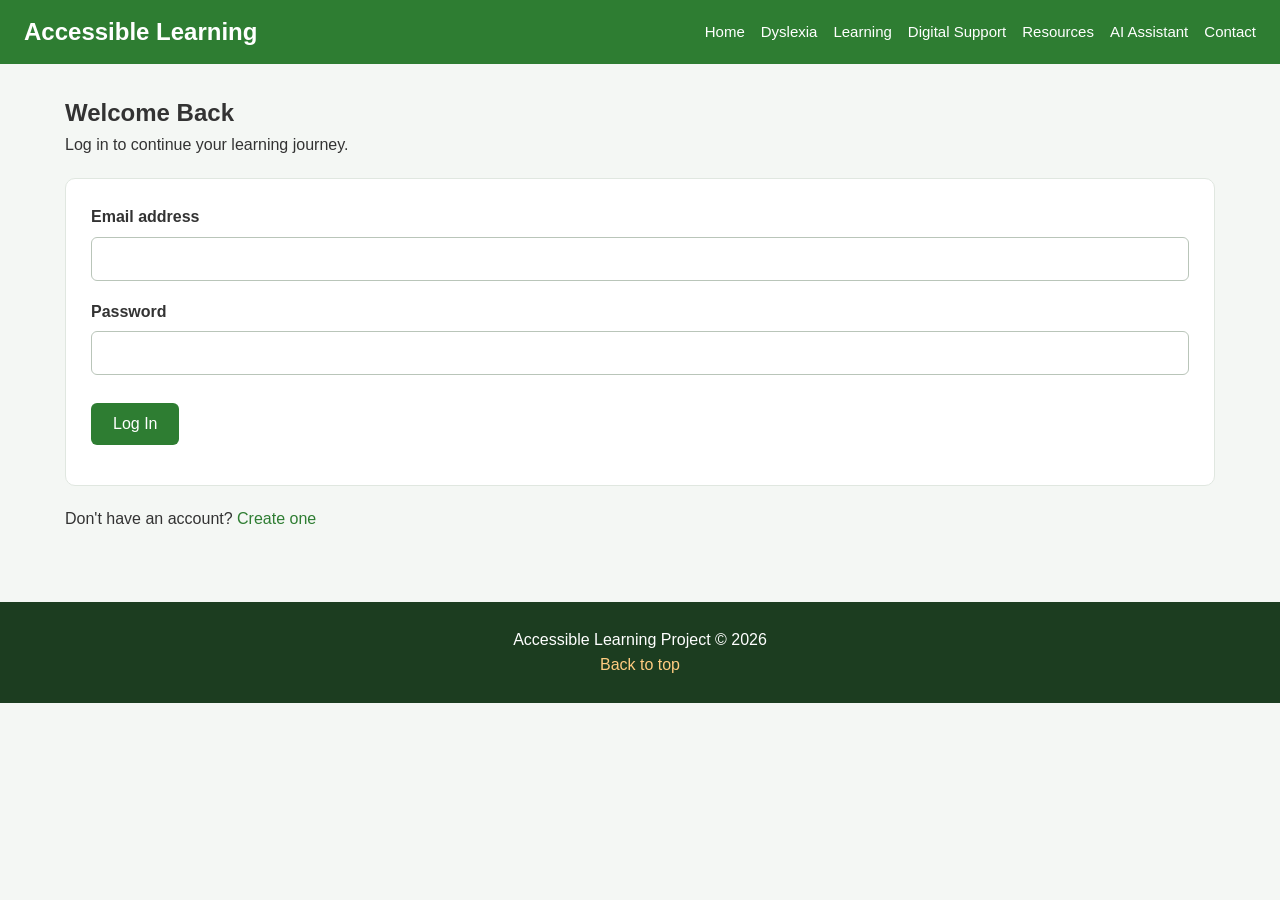
<file: login.html>
<!DOCTYPE html>
<html lang="en">
<head>
    <meta charset="UTF-8">
    <meta name="viewport" content="width=device-width, initial-scale=1.0">
    <title>Log In | Accessible Learning</title>
    <link rel="stylesheet" href="css/style.css">
    <script src="js/main.js" defer></script>
</head>
<body>

    <header id="top">
        <div class="logo">
            <h2>Accessible Learning</h2>
        </div>

        <nav>
            <a href="index.html">Home</a>
            <a href="understanding-dyslexia.html">Dyslexia</a>
            <a href="accessible-learning.html">Learning</a>
            <a href="digital-support.html">Digital Support</a>
            <a href="learning-resources.html">Resources</a>
            <a href="ai-assistant.html">AI Assistant</a>
            <a href="contact.html">Contact</a>
        </nav>
    </header>

    <main>
        <section class="content-section">
            <h1>Welcome Back</h1>
            <p>Log in to continue your learning journey.</p>

            <form id="login-form" novalidate>
                <div class="form-group">
                    <label for="login-email">Email address</label>
                    <input type="email" id="login-email" required>
                    <small id="login-email-error"></small>
                </div>

                <div class="form-group">
                    <label for="login-password">Password</label>
                    <input type="password" id="login-password" required>
                    <small id="login-password-error"></small>
                </div>

                <button type="submit">Log In</button>
                <p id="login-status" role="status" aria-live="polite"></p>
            </form>

            <p>Don't have an account? <a href="register.html">Create one</a></p>
        </section>
    </main>

    <footer>
        <p>Accessible Learning Project &copy; 2026</p>
        <a href="#top">Back to top</a>
    </footer>

</body>
</html>
</file>
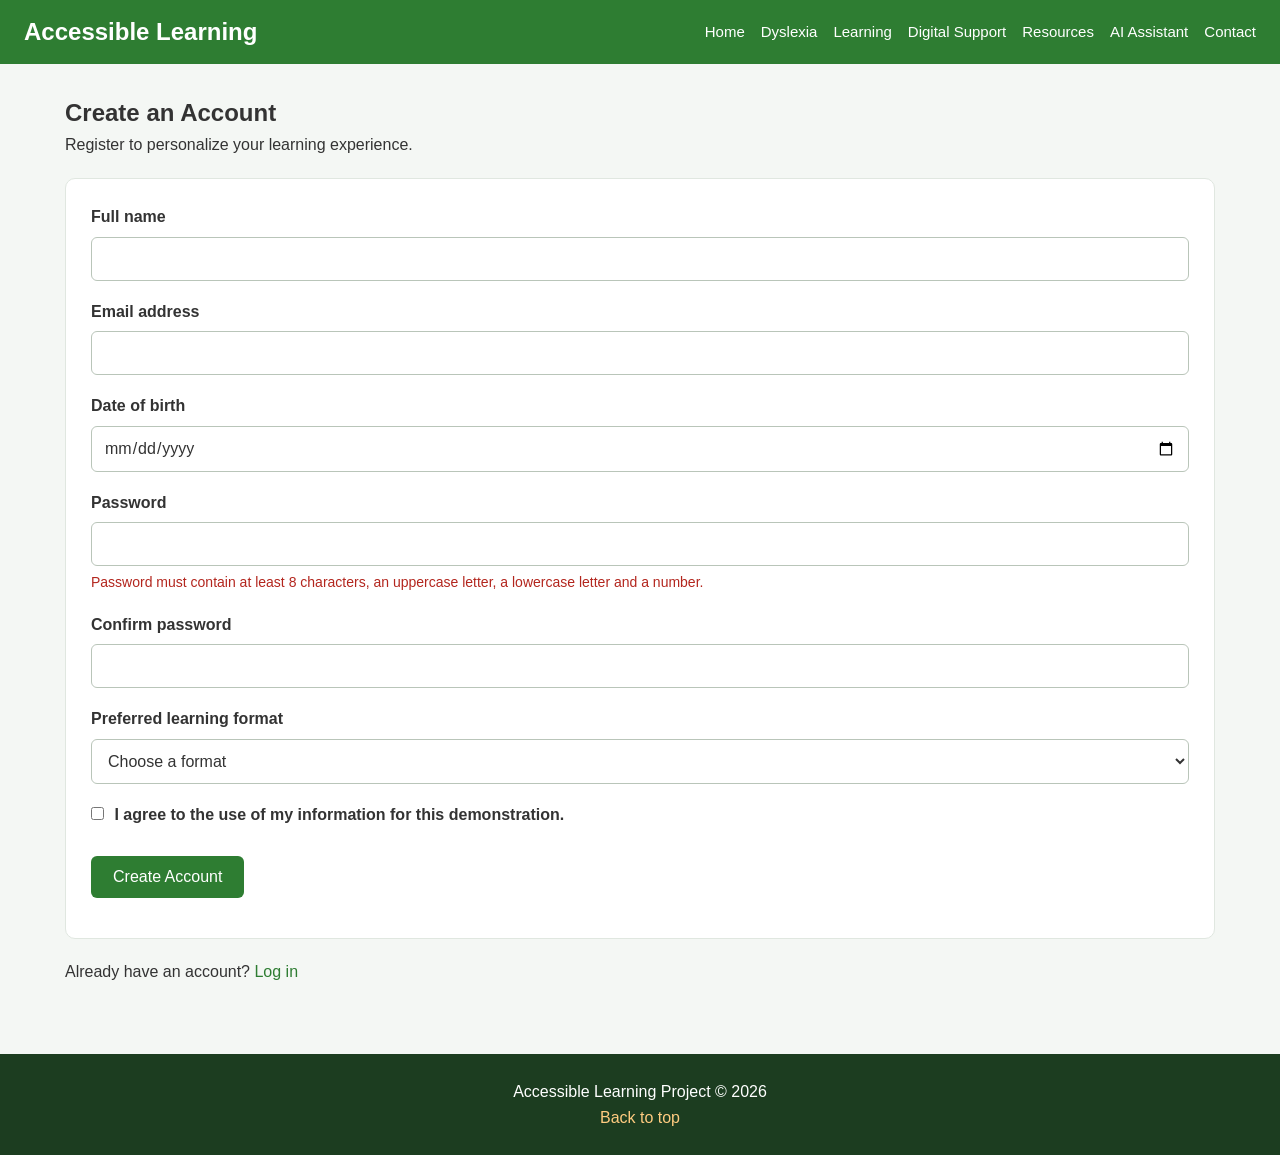
<file: register.html>
<!DOCTYPE html>
<html lang="en">
<head>
    <meta charset="UTF-8">
    <meta name="viewport" content="width=device-width, initial-scale=1.0">
    <title>Register | Accessible Learning</title>
    <link rel="stylesheet" href="css/style.css">
    <script src="js/main.js" defer></script>
</head>
<body>

    <header id="top">
        <div class="logo">
            <h2>Accessible Learning</h2>
        </div>

        <nav>
            <a href="index.html">Home</a>
            <a href="understanding-dyslexia.html">Dyslexia</a>
            <a href="accessible-learning.html">Learning</a>
            <a href="digital-support.html">Digital Support</a>
            <a href="learning-resources.html">Resources</a>
            <a href="ai-assistant.html">AI Assistant</a>
            <a href="contact.html">Contact</a>
        </nav>
    </header>

    <main>
        <section class="content-section">
            <h1>Create an Account</h1>
            <p>Register to personalize your learning experience.</p>

            <form id="register-form" novalidate>
                <div class="form-group">
                    <label for="register-name">Full name</label>
                    <input type="text" id="register-name" required>
                    <small id="name-error"></small>
                </div>

                <div class="form-group">
                    <label for="register-email">Email address</label>
                    <input type="email" id="register-email" required>
                    <small id="email-error"></small>
                </div>

                <div class="form-group">
                    <label for="register-birthday">Date of birth</label>
                    <input type="date" id="register-birthday" required>
                    <small id="birthday-error"></small>
                </div>

                <div class="form-group">
                    <label for="register-password">Password</label>
                    <input type="password" id="register-password" required>
                    <small>Password must contain at least 8 characters, an uppercase letter, a lowercase letter and a number.</small>
                    <small id="password-error"></small>
                </div>

                <div class="form-group">
                    <label for="register-confirm">Confirm password</label>
                    <input type="password" id="register-confirm" required>
                    <small id="confirm-error"></small>
                </div>

                <div class="form-group">
                    <label for="learning-preference">Preferred learning format</label>
                    <select id="learning-preference" required>
                        <option value="">Choose a format</option>
                        <option value="Reading">Reading</option>
                        <option value="Audio">Audio</option>
                        <option value="Video">Video</option>
                        <option value="Practical">Practical activities</option>
                    </select>
                    <small id="preference-error"></small>
                </div>

                <div class="form-group">
                    <label>
                        <input type="checkbox" id="register-consent" style="width: auto;">
                        I agree to the use of my information for this demonstration.
                    </label>
                    <small id="consent-error"></small>
                </div>

                <button type="submit">Create Account</button>
                <p id="register-status" role="status" aria-live="polite"></p>
            </form>

            <p>Already have an account? <a href="login.html">Log in</a></p>
        </section>
    </main>

    <footer>
        <p>Accessible Learning Project &copy; 2026</p>
        <a href="#top">Back to top</a>
    </footer>

</body>
</html>
</file>
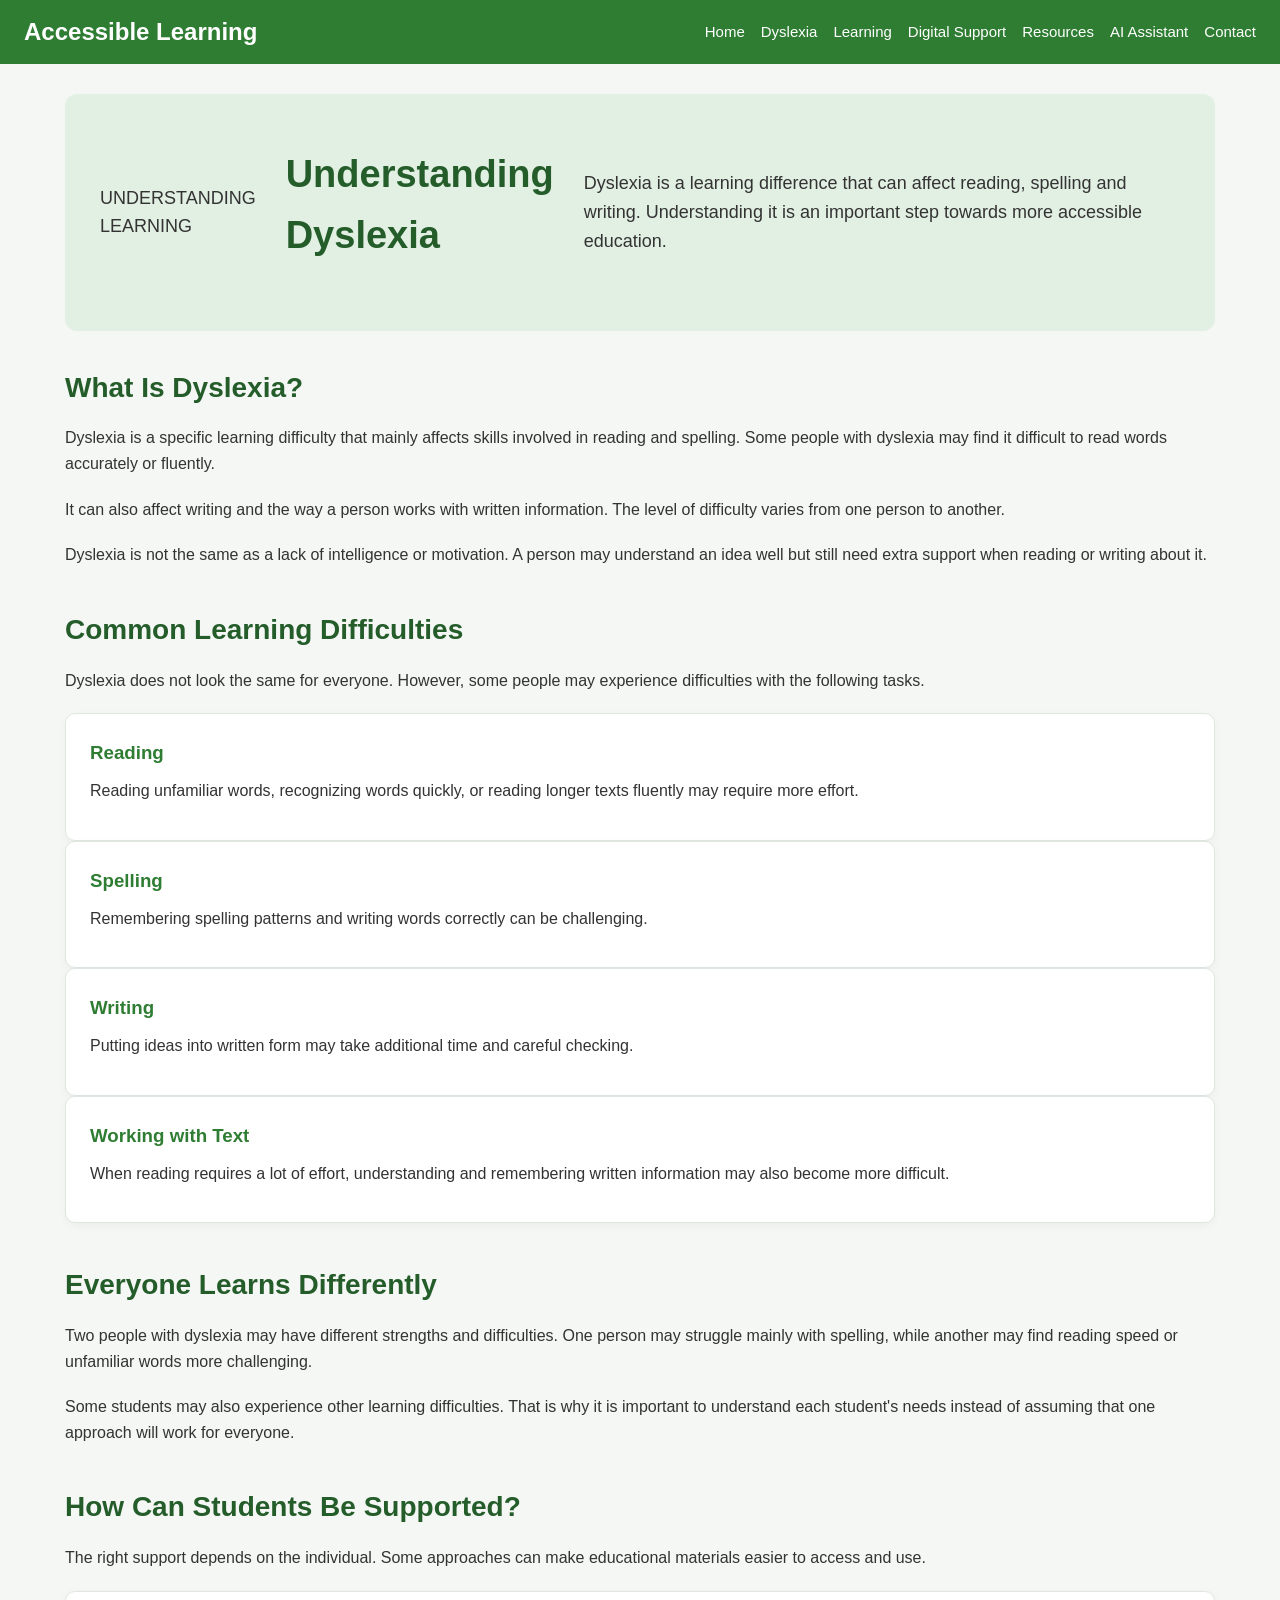
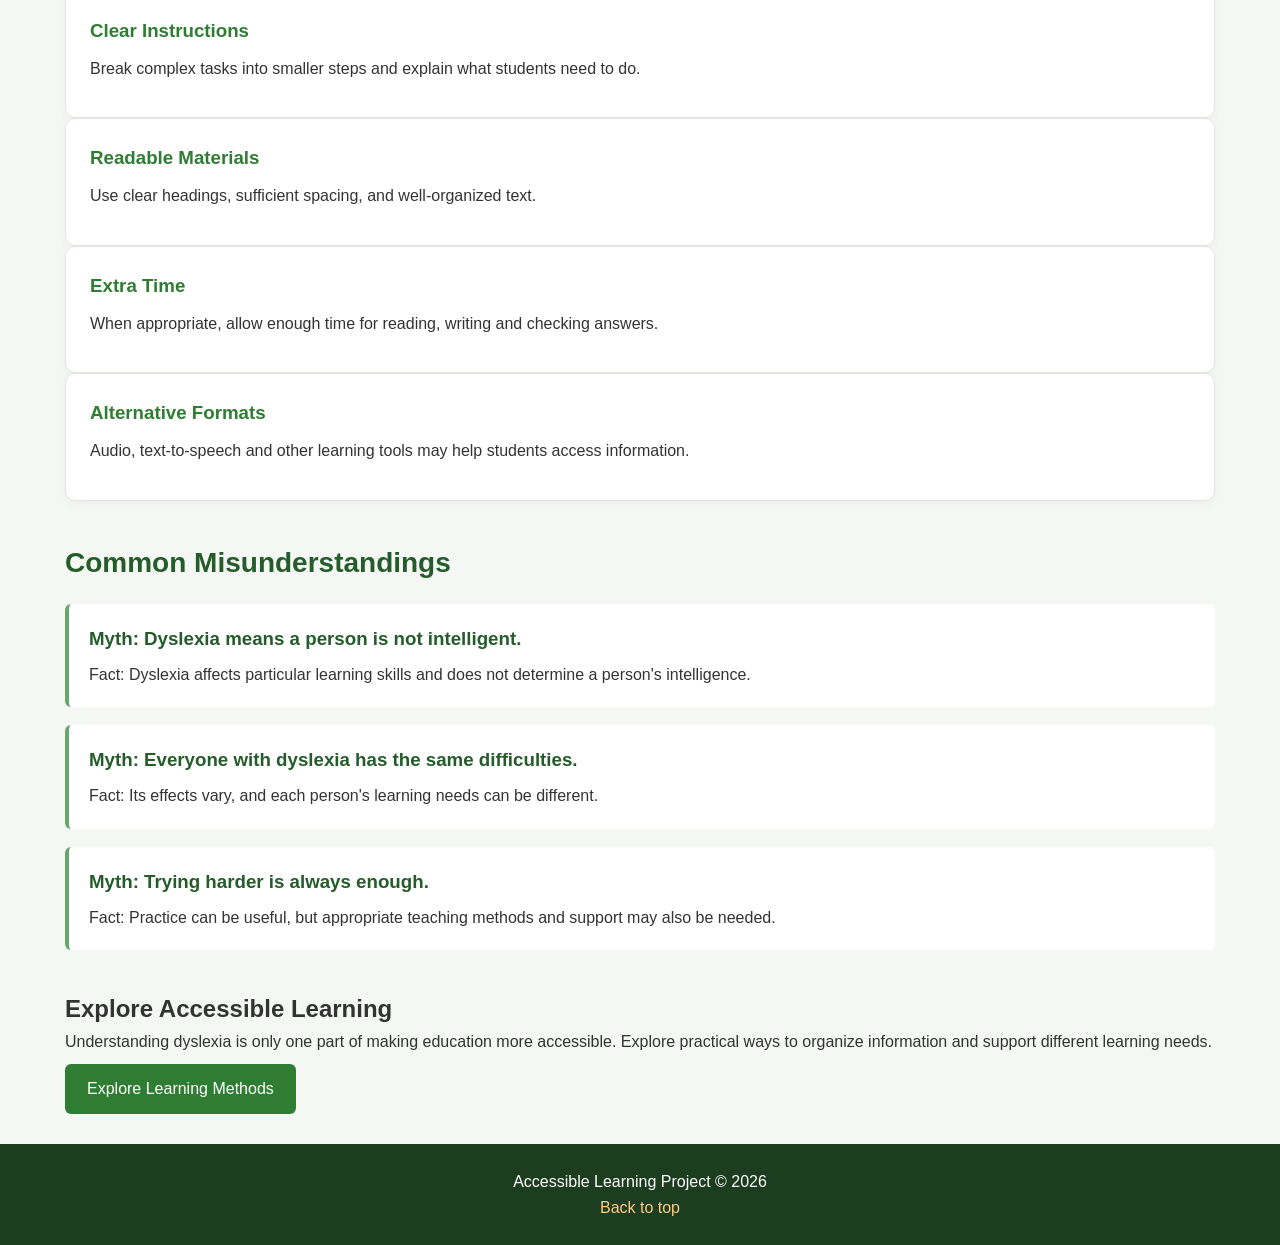
<file: understanding-dyslexia.html>
<!DOCTYPE html>
<html lang="en">
<head>
    <meta charset="UTF-8">
    <meta name="viewport" content="width=device-width, initial-scale=1.0">
    <meta name="description" content="Learn what dyslexia is, how it can affect learning, and what support may help.">
    <title>Understanding Dyslexia | Accessible Learning</title>
    <link rel="stylesheet" href="css/style.css">
    <script src="js/main.js" defer></script>
</head>
<body>

    <header id="top">
    <div class="logo">
        <h2>Accessible Learning</h2>
    </div>

    <nav>
        <a href="index.html">Home</a>
        <a href="understanding-dyslexia.html" aria-current="page">Dyslexia</a>
        <a href="accessible-learning.html">Learning</a>
        <a href="digital-support.html">Digital Support</a>
        <a href="learning-resources.html">Resources</a>
        <a href="ai-assistant.html">AI Assistant</a>
        <a href="contact.html">Contact</a>
    </nav>
</header>

    <main>
        <section class="page-hero">
            <p class="section-label">UNDERSTANDING LEARNING</p>
            <h1>Understanding Dyslexia</h1>
            <p>
                Dyslexia is a learning difference that can affect
                reading, spelling and writing. Understanding it is
                an important step towards more accessible education.
            </p>

            <!-- Add an educational image about reading or learning here -->
        </section>

        <section class="content-section">
            <h2>What Is Dyslexia?</h2>

            <p>
                Dyslexia is a specific learning difficulty that mainly
                affects skills involved in reading and spelling.
                Some people with dyslexia may find it difficult to
                read words accurately or fluently.
            </p>

            <p>
                It can also affect writing and the way a person works
                with written information. The level of difficulty
                varies from one person to another.
            </p>

            <p>
                Dyslexia is not the same as a lack of intelligence
                or motivation. A person may understand an idea well
                but still need extra support when reading or writing
                about it.
            </p>
        </section>

        <section class="content-section">
            <h2>Common Learning Difficulties</h2>

            <p>
                Dyslexia does not look the same for everyone.
                However, some people may experience difficulties
                with the following tasks.
            </p>

            <div class="cards">
                <article class="card">
                    <h3>Reading</h3>
                    <p>
                        Reading unfamiliar words, recognizing words
                        quickly, or reading longer texts fluently
                        may require more effort.
                    </p>
                </article>

                <article class="card">
                    <h3>Spelling</h3>
                    <p>
                        Remembering spelling patterns and writing
                        words correctly can be challenging.
                    </p>
                </article>

                <article class="card">
                    <h3>Writing</h3>
                    <p>
                        Putting ideas into written form may take
                        additional time and careful checking.
                    </p>
                </article>

                <article class="card">
                    <h3>Working with Text</h3>
                    <p>
                        When reading requires a lot of effort,
                        understanding and remembering written
                        information may also become more difficult.
                    </p>
                </article>
            </div>
        </section>

        <section class="content-section">
            <h2>Everyone Learns Differently</h2>

            <p>
                Two people with dyslexia may have different strengths
                and difficulties. One person may struggle mainly with
                spelling, while another may find reading speed or
                unfamiliar words more challenging.
            </p>

            <p>
                Some students may also experience other learning
                difficulties. That is why it is important to understand
                each student's needs instead of assuming that one
                approach will work for everyone.
            </p>

            <!-- Add an illustration showing different learning approaches here -->
        </section>

        <section class="content-section">
            <h2>How Can Students Be Supported?</h2>

            <p>
                The right support depends on the individual.
                Some approaches can make educational materials
                easier to access and use.
            </p>

            <div class="cards">
                <article class="card">
                    <h3>Clear Instructions</h3>
                    <p>
                        Break complex tasks into smaller steps
                        and explain what students need to do.
                    </p>
                </article>

                <article class="card">
                    <h3>Readable Materials</h3>
                    <p>
                        Use clear headings, sufficient spacing,
                        and well-organized text.
                    </p>
                </article>

                <article class="card">
                    <h3>Extra Time</h3>
                    <p>
                        When appropriate, allow enough time for
                        reading, writing and checking answers.
                    </p>
                </article>

                <article class="card">
                    <h3>Alternative Formats</h3>
                    <p>
                        Audio, text-to-speech and other learning
                        tools may help students access information.
                    </p>
                </article>
            </div>
        </section>

        <section class="content-section">
            <h2>Common Misunderstandings</h2>

            <div class="info-block">
                <h3>Myth: Dyslexia means a person is not intelligent.</h3>
                <p>
                    Fact: Dyslexia affects particular learning skills
                    and does not determine a person's intelligence.
                </p>
            </div>

            <div class="info-block">
                <h3>Myth: Everyone with dyslexia has the same difficulties.</h3>
                <p>
                    Fact: Its effects vary, and each person's
                    learning needs can be different.
                </p>
            </div>

            <div class="info-block">
                <h3>Myth: Trying harder is always enough.</h3>
                <p>
                    Fact: Practice can be useful, but appropriate
                    teaching methods and support may also be needed.
                </p>
            </div>
        </section>

        <section class="next-section">
            <h2>Explore Accessible Learning</h2>
            <p>
                Understanding dyslexia is only one part of making
                education more accessible. Explore practical ways
                to organize information and support different
                learning needs.
            </p>
            <a href="accessible-learning.html" class="button">
                Explore Learning Methods
            </a>
        </section>
    </main>

    <footer>
        <p>Accessible Learning Project &copy; 2026</p>
        <a href="#top">Back to top</a>
    </footer>

</body>
</html>
</file>
<file: css/style.css>
* {
    margin: 0;
    padding: 0;
    box-sizing: border-box;
}

html {
    scroll-behavior: smooth;
}

body {
    font-family: Arial, sans-serif;
    background-color: #f4f7f4;
    color: #333333;
    line-height: 1.6;
}

a {
    color: #2e7d32;
    text-decoration: none;
}

a:hover {
    color: #1b5e20;
}

header {
    background-color: #2e7d32;
    color: white;
    padding: 20px 6%;
    display: flex;
    align-items: center;
    justify-content: space-between;
    gap: 20px;
    flex-wrap: wrap;
}

.logo h2 {
    font-size: 24px;
}

nav {
    display: flex;
    gap: 18px;
    flex-wrap: wrap;
}

header#top nav a {
    color: #ffffff;
    font-size: 15px;
}

nav a:hover,
nav a[aria-current="page"] {
    color: #ffcc80;
}

main {
    max-width: 1200px;
    margin: 0 auto;
    padding: 30px 25px;
}

.page-hero {
    background-color: #e2efe3;
    border-radius: 12px;
    padding: 50px 35px;
    margin-bottom: 35px;
    display: flex;
    align-items: center;
    justify-content: space-between;
    gap: 30px;
    min-height: 220px;
}

.page-hero h1 {
    color: #245c2a;
    font-size: 38px;
    margin-bottom: 15px;
}

.page-hero p {
    max-width: 700px;
    font-size: 18px;
}

.content-section {
    margin-bottom: 40px;
}

.content-section h2 {
    color: #245c2a;
    font-size: 28px;
    margin-bottom: 15px;
}

.content-section > p {
    margin-bottom: 20px;
}

.card-container {
    display: grid;
    grid-template-columns: repeat(3, minmax(0, 1fr));
    gap: 20px;
    margin-top: 20px;
}

.card {
    background-color: white;
    padding: 24px;
    border-radius: 10px;
    border: 1px solid #e0e7e0;
    box-shadow: 0 3px 10px rgba(0, 0, 0, 0.04);
}

.card h3 {
    color: #2e7d32;
    margin-bottom: 10px;
}

.card p {
    margin-bottom: 12px;
}

.card a {
    font-weight: bold;
}

.info-block {
    background-color: white;
    border-left: 4px solid #66a56b;
    border-radius: 6px;
    padding: 20px;
    margin: 18px 0;
}

.info-block h3 {
    color: #245c2a;
    margin-bottom: 8px;
}

ul,
ol {
    padding-left: 25px;
    margin: 12px 0;
}

li {
    margin-bottom: 8px;
}

.button,
button {
    display: inline-block;
    background-color: #2e7d32;
    color: white;
    padding: 12px 22px;
    border: none;
    border-radius: 6px;
    font-size: 16px;
    cursor: pointer;
    margin-top: 10px;
}

.button:hover,
button:hover {
    background-color: #1b5e20;
    color: white;
}

form {
    background-color: white;
    padding: 25px;
    border-radius: 10px;
    border: 1px solid #e0e7e0;
    margin: 20px 0;
}

.form-group {
    margin-bottom: 18px;
}

.form-group label {
    display: block;
    font-weight: bold;
    margin-bottom: 7px;
}

input,
select,
textarea {
    width: 100%;
    padding: 12px;
    font-family: Arial, sans-serif;
    font-size: 16px;
    color: #333333;
    background-color: white;
    border: 1px solid #b9c5b9;
    border-radius: 6px;
}

textarea {
    resize: vertical;
}

input:focus,
select:focus,
textarea:focus {
    outline: 2px solid #66a56b;
    outline-offset: 2px;
}

.resource-controls {
    display: grid;
    grid-template-columns: 2fr 1fr;
    gap: 20px;
}

#resource-list,
#ai-result,
#contact-status {
    margin-top: 20px;
}

footer {
    background-color: #1c3d20;
    color: white;
    padding: 25px;
    text-align: center;
}

footer a {
    color: #ffcc80;
}

footer a:hover {
    color: white;
}

@media (max-width: 850px) {
    header {
        flex-direction: column;
        align-items: flex-start;
    }

    nav {
        gap: 12px;
    }

    .card-container {
        grid-template-columns: repeat(2, minmax(0, 1fr));
    }

    .page-hero h1 {
        font-size: 32px;
    }
}

@media (max-width: 550px) {
    main {
        padding: 20px 15px;
    }

    .page-hero {
        padding: 30px 20px;
    }

    .page-hero h1 {
        font-size: 28px;
    }

    .page-hero p {
        font-size: 16px;
    }

    .content-section h2 {
        font-size: 24px;
    }

    .card-container,
    .resource-controls {
        grid-template-columns: 1fr;
    }

    form {
        padding: 18px;
    }

    nav {
        flex-direction: column;
        gap: 8px;
    }
}
form small {
    display: block;
    margin-top: 5px;
    color: #b3261e;
    font-size: 14px;
}

#register-status,
#login-status,
#contact-status,
#ai-status {
    margin-top: 15px;
}

input[type="checkbox"] {
    width: auto;
    margin-right: 6px;
}

/* Profile menu */
.profile-area {
    position: relative;
}

.profile-button {
    width: 42px;
    height: 42px;
    border: 2px solid white;
    border-radius: 50%;
    background: white;
    cursor: pointer;
    font-size: 22px;
    display: flex;
    align-items: center;
    justify-content: center;
}

.profile-menu {
    position: absolute;
    top: 52px;
    right: 0;
    width: 220px;
    padding: 16px;
    background: white;
    color: #333;
    border-radius: 10px;
    box-shadow: 0 4px 14px rgba(0, 0, 0, 0.18);
    z-index: 1000;
}

.profile-menu[hidden] {
    display: none;
}

.profile-menu p {
    margin: 8px 0;
    overflow-wrap: anywhere;
}

.profile-menu a {
    display: block;
    padding: 9px 0;
    color: #2e7d32;
    text-decoration: none;
}

.profile-menu a:hover {
    text-decoration: underline;
}

/* Keep the header elements on one line */
header#top {
    display: flex;
    align-items: center;
    justify-content: space-between;
    flex-wrap: nowrap;
    gap: 16px;
    min-height: 64px;
    padding: 12px 24px;
}

header#top .logo {
    flex-shrink: 0;
}

header#top nav {
    display: flex;
    align-items: center;
    justify-content: flex-end;
    flex-wrap: wrap;
    gap: 16px;
}

header#top .profile-area {
    flex-shrink: 0;
    margin-left: 8px;
}

header#top .profile-button {
    width: 40px;
    height: 40px;
    padding: 0;
    line-height: 1;
    flex-shrink: 0;
}

}
</file>
